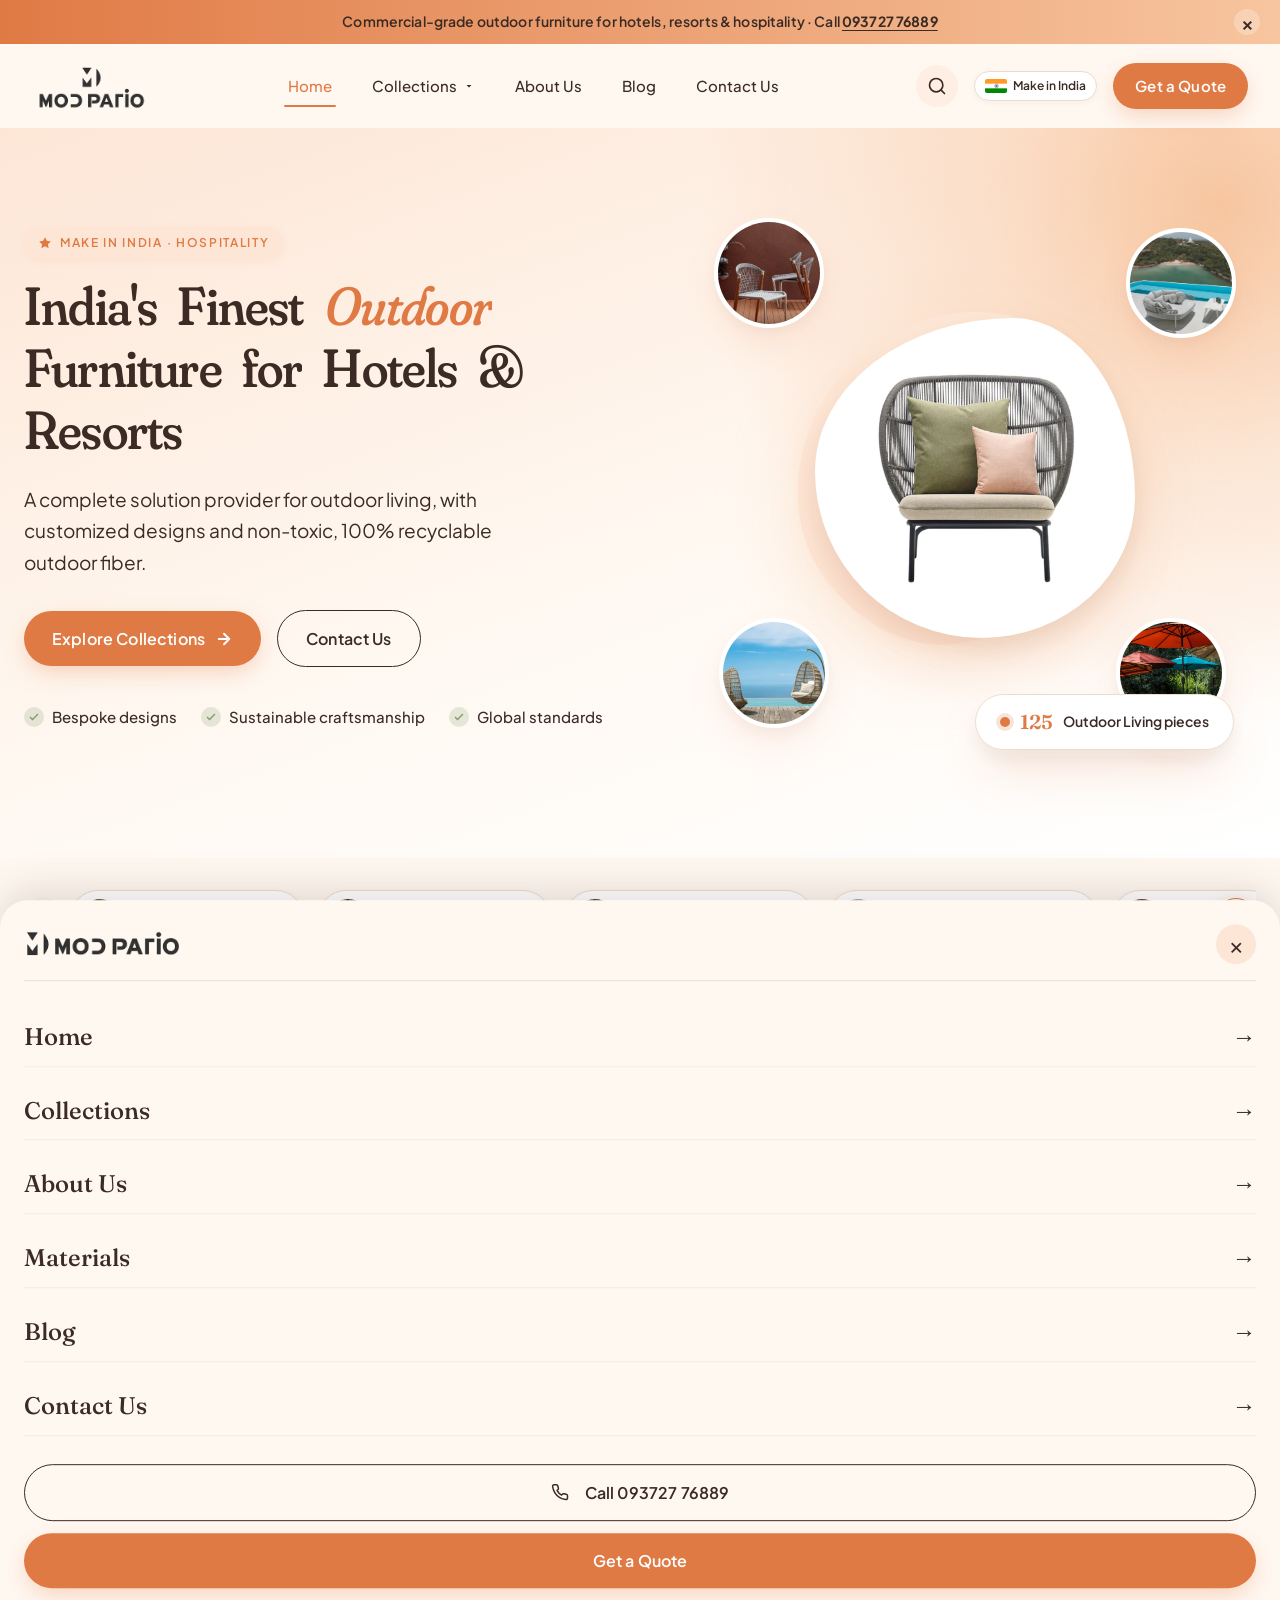
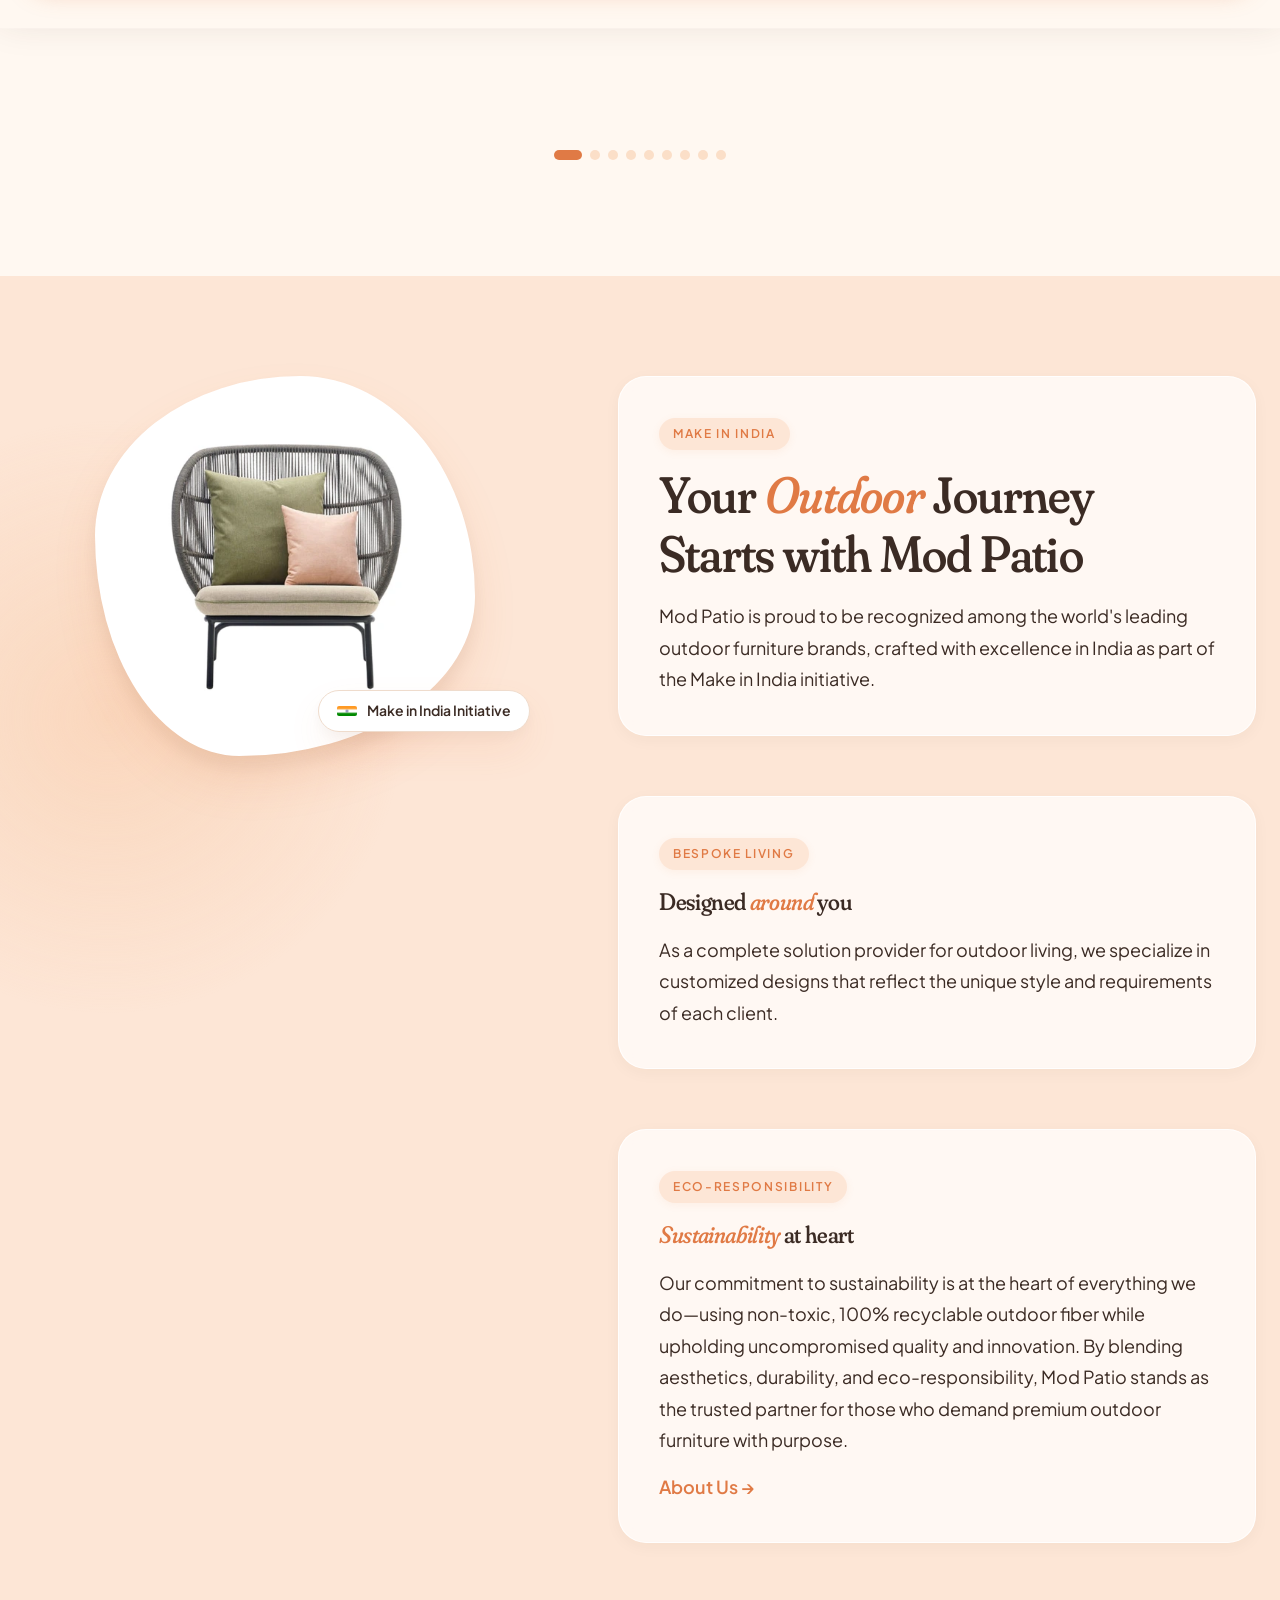
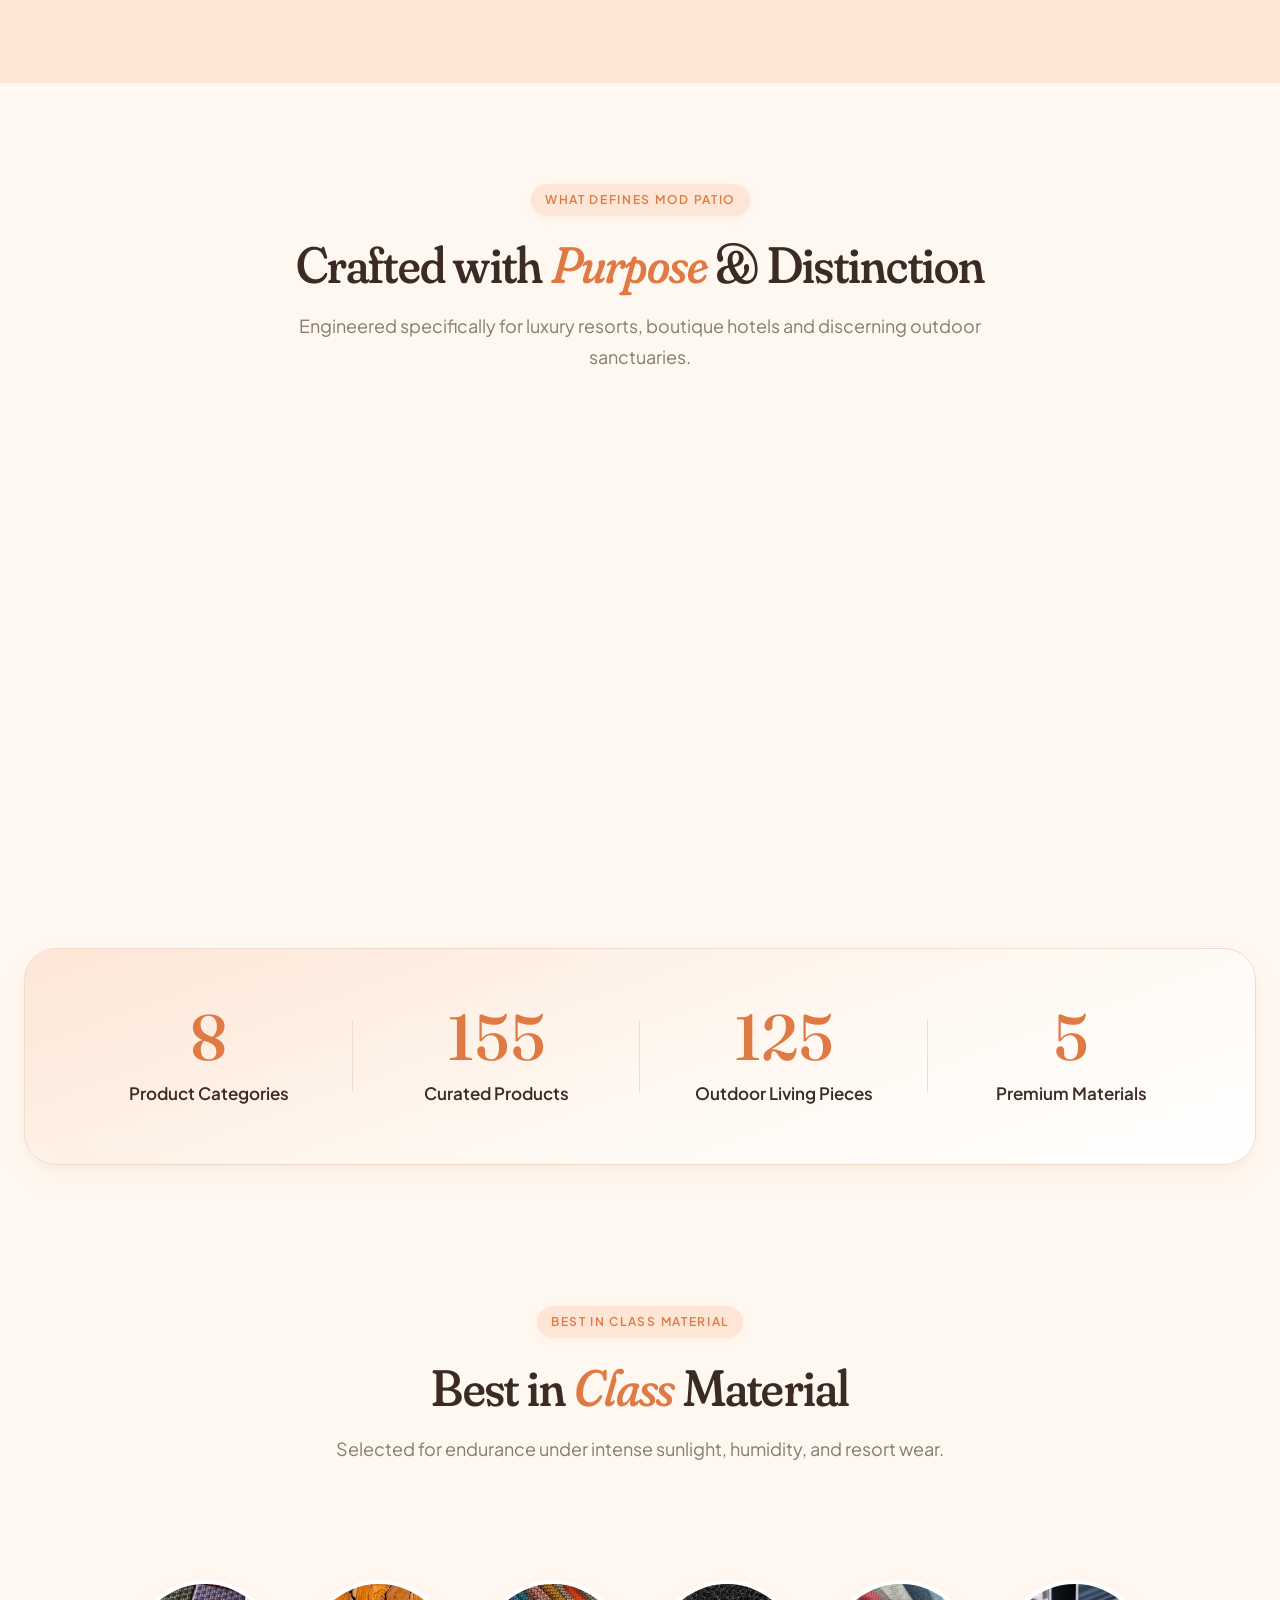
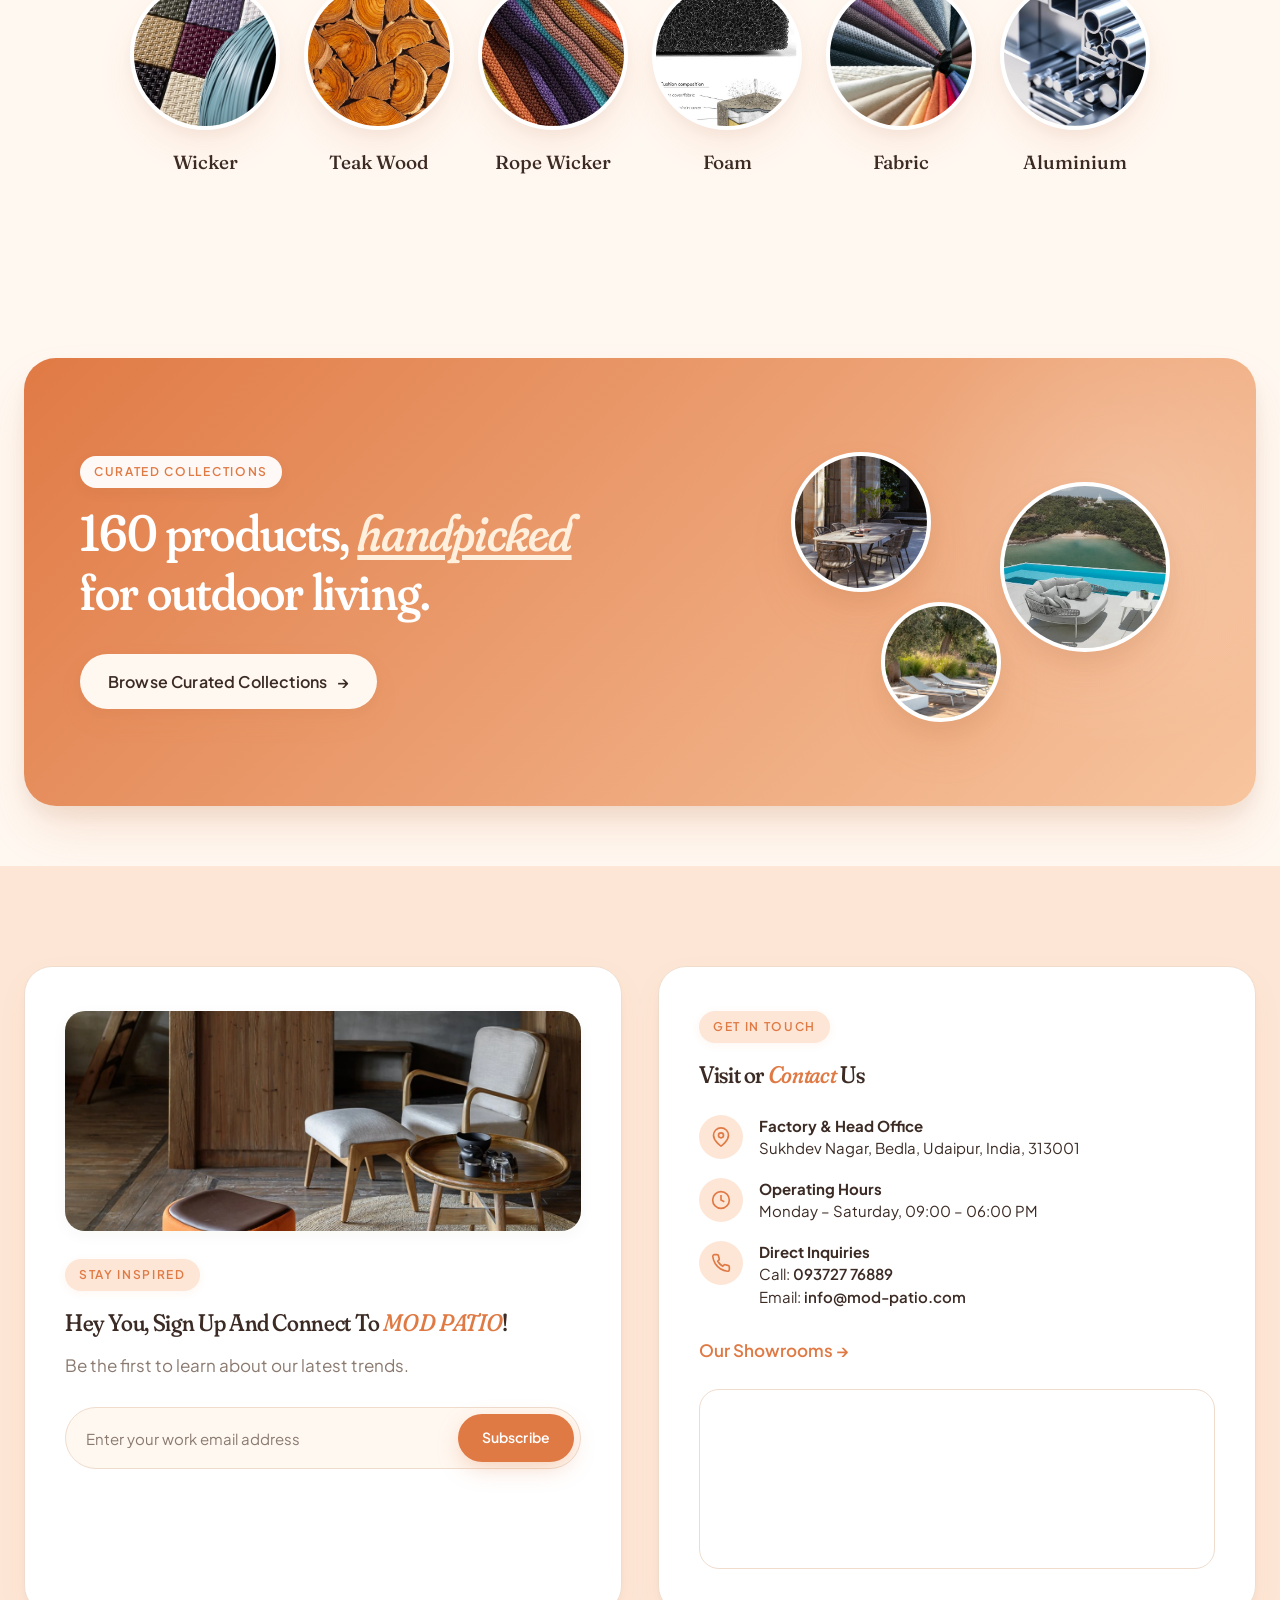
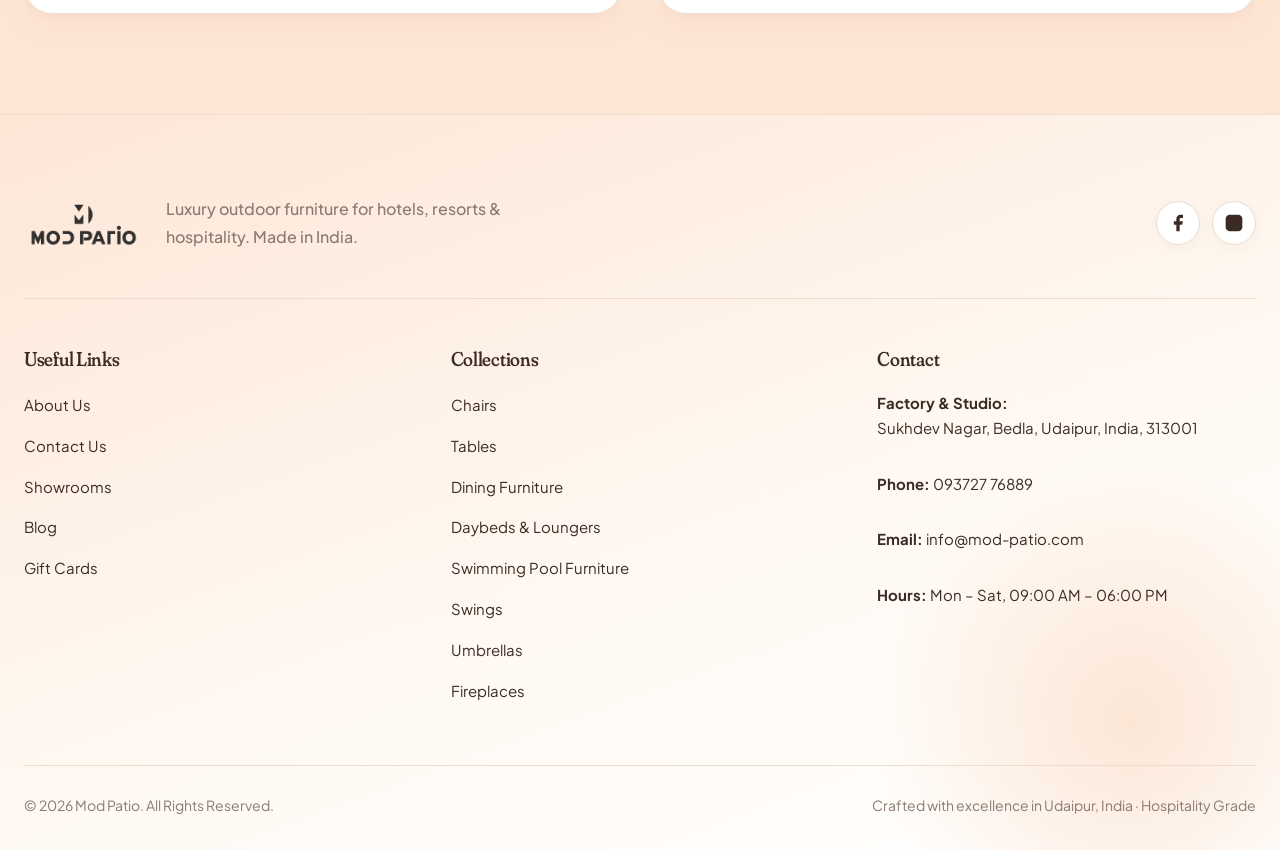
<file: index.html>
<!DOCTYPE html>
<html lang="en-IN">
<head>
  <!-- Character Encoding & Viewport -->
  <meta charset="UTF-8">
  <meta name="viewport" content="width=device-width, initial-scale=1.0">
  <meta http-equiv="X-UA-Compatible" content="IE=edge">
  <meta name="theme-color" content="#FFF8F1">

  <!-- SEO Title & Meta Description -->
  <title>Luxury Outdoor Furniture Manufacturers in India | Mod Patio</title>
  <meta name="description" content="Mod Patio is a leading outdoor furniture manufacturer in India, supplying commercial-grade patio furniture to hotels, resorts &amp; hospitality brands nationwide.">
  <meta name="robots" content="index, follow, max-image-preview:large">
  <link rel="canonical" href="https://mod-patio.com/">

  <!-- Search Engine Verification Tags -->
  <meta name="google-site-verification" content="ZpG-qZtXxeBW_B15OCg8gzEPPvGe937TE06dTowWSSM">
  <meta name="msvalidate.01" content="3447057DC99721807F361CB951127698">

  <!-- Open Graph / Facebook -->
  <meta property="og:locale" content="en_IN">
  <meta property="og:type" content="website">
  <meta property="og:title" content="Luxury Outdoor Furniture Manufacturers in India | Mod Patio">
  <meta property="og:description" content="Mod Patio is a leading outdoor furniture manufacturer in India, supplying commercial-grade patio furniture to hotels, resorts &amp; hospitality brands nationwide.">
  <meta property="og:url" content="https://mod-patio.com/">
  <meta property="og:site_name" content="Mod Patio">
  <meta property="og:image" content="https://mod-patio.com/wp-content/uploads/2023/04/Copilot_20260205_190603-e1770298633639.png">
  <meta property="og:image:width" content="1200">
  <meta property="og:image:height" content="630">
  <meta property="og:image:alt" content="Mod Patio Luxury Outdoor Furniture">

  <!-- Twitter Card -->
  <meta name="twitter:card" content="summary_large_image">
  <meta name="twitter:title" content="Luxury Outdoor Furniture Manufacturers in India | Mod Patio">
  <meta name="twitter:description" content="Mod Patio is a leading outdoor furniture manufacturer in India, supplying commercial-grade patio furniture to hotels, resorts &amp; hospitality brands nationwide.">
  <meta name="twitter:image" content="https://mod-patio.com/wp-content/uploads/2023/04/Copilot_20260205_190603-e1770298633639.png">

  <!-- Favicon & Touch Icons -->
  <link rel="icon" type="image/png" sizes="270x270" href="assets/img/favicon.png">
  <link rel="apple-touch-icon" href="assets/img/favicon.png">

  <!-- Preconnect & Preload Critical Assets -->
  <link rel="preconnect" href="https://fonts.googleapis.com">
  <link rel="preconnect" href="https://fonts.gstatic.com" crossorigin>
  <link rel="preload" as="style" href="https://fonts.googleapis.com/css2?family=Fraunces:ital,opsz,wght,SOFT@0,9..144,400..600,100;1,9..144,400..600,100&family=Plus+Jakarta+Sans:wght@400;500;600;700&display=swap">
  <link rel="preload" as="image" href="assets/img/logo.webp" type="image/webp">
  <link rel="preload" as="image" href="assets/img/story.webp" type="image/webp">

  <!-- Google Fonts: Fraunces & Plus Jakarta Sans -->
  <link rel="stylesheet" href="https://fonts.googleapis.com/css2?family=Fraunces:ital,opsz,wght,SOFT@0,9..144,400..600,100;1,9..144,400..600,100&family=Plus+Jakarta+Sans:wght@400;500;600;700&display=swap">

  <!-- Swiper Carousel CSS -->
  <link rel="stylesheet" href="assets/css/swiper-bundle.min.css">

  <!-- Main Stylesheet -->
  <link rel="stylesheet" href="assets/css/style.css">

  <!-- Google Tag Manager -->
  <script>(function(w,d,s,l,i){w[l]=w[l]||[];w[l].push({'gtm.start':
  new Date().getTime(),event:'gtm.js'});var f=d.getElementsByTagName(s)[0],
  j=d.createElement(s),dl=l!='dataLayer'?'&l='+l:'';j.async=true;j.src=
  'https://www.googletagmanager.com/gtm.js?id='+i+dl;f.parentNode.insertBefore(j,f);
  })(window,document,'script','dataLayer','GTM-T939MBQT');</script>
  <!-- End Google Tag Manager -->

  <!-- JSON-LD Structured Data Schema (@graph) -->
  <script type="application/ld+json">
  {
    "@context": "https://schema.org",
    "@graph": [
      {
        "@type": "Organization",
        "@id": "https://mod-patio.com/#organization",
        "name": "Mod Patio",
        "url": "https://mod-patio.com/",
        "logo": {
          "@type": "ImageObject",
          "url": "https://mod-patio.com/wp-content/uploads/2023/04/Copilot_20260205_190603-e1770298633639.png"
        },
        "sameAs": [
          "https://www.facebook.com/people/Mod-Patio/61569599387495/",
          "https://www.instagram.com/mod_patio/"
        ],
        "contactPoint": {
          "@type": "ContactPoint",
          "telephone": "+91-9372776889",
          "contactType": "sales",
          "areaServed": "IN",
          "availableLanguage": ["English", "Hindi"]
        }
      },
      {
        "@type": "FurnitureStore",
        "@id": "https://mod-patio.com/#localbusiness",
        "name": "Mod Patio Outdoor Furniture",
        "image": "https://mod-patio.com/wp-content/uploads/2025/09/1.png",
        "telephone": "+91-9372776889",
        "email": "info@mod-patio.com",
        "address": {
          "@type": "PostalAddress",
          "streetAddress": "Sukhdev Nagar, Bedla",
          "addressLocality": "Udaipur",
          "addressRegion": "Rajasthan",
          "postalCode": "313001",
          "addressCountry": "IN"
        },
        "geo": {
          "@type": "GeoCoordinates",
          "latitude": 24.6346,
          "longitude": 73.6892
        },
        "openingHoursSpecification": {
          "@type": "OpeningHoursSpecification",
          "dayOfWeek": [
            "Monday",
            "Tuesday",
            "Wednesday",
            "Thursday",
            "Friday",
            "Saturday"
          ],
          "opens": "09:00",
          "closes": "18:00"
        },
        "priceRange": "$$$$"
      },
      {
        "@type": "WebSite",
        "@id": "https://mod-patio.com/#website",
        "url": "https://mod-patio.com/",
        "name": "Mod Patio",
        "description": "Commercial-grade outdoor furniture manufacturer for hotels, resorts & hospitality brands in India.",
        "publisher": {
          "@id": "https://mod-patio.com/#organization"
        },
        "potentialAction": {
          "@type": "SearchAction",
          "target": {
            "@type": "EntryPoint",
            "urlTemplate": "https://mod-patio.com/?s={search_term_string}"
          },
          "query-input": "required name=search_term_string"
        }
      },
      {
        "@type": "ItemList",
        "name": "Mod Patio Outdoor Furniture Categories",
        "numberOfItems": 9,
        "itemListElement": [
          {
            "@type": "ListItem",
            "position": 1,
            "name": "Outdoor Living Furniture",
            "url": "https://mod-patio.com/product-category/outdoor-living-furniture/"
          },
          {
            "@type": "ListItem",
            "position": 2,
            "name": "Outdoor Dining Furniture",
            "url": "https://mod-patio.com/product-category/dining-furniture/"
          },
          {
            "@type": "ListItem",
            "position": 3,
            "name": "Poolside Furniture",
            "url": "https://mod-patio.com/product-category/swimming-pool-furniture/"
          },
          {
            "@type": "ListItem",
            "position": 4,
            "name": "Outdoor Loungers & Daybeds",
            "url": "https://mod-patio.com/product-category/loungers-and-daybeds/"
          },
          {
            "@type": "ListItem",
            "position": 5,
            "name": "Outdoor Chairs",
            "url": "https://mod-patio.com/product-category/chairs/"
          },
          {
            "@type": "ListItem",
            "position": 6,
            "name": "Outdoor Tables",
            "url": "https://mod-patio.com/product-category/stylish-tables/"
          },
          {
            "@type": "ListItem",
            "position": 7,
            "name": "Outdoor Swings",
            "url": "https://mod-patio.com/product-category/swings/"
          },
          {
            "@type": "ListItem",
            "position": 8,
            "name": "Outdoor Fireplaces",
            "url": "https://mod-patio.com/product-category/fireplaces/"
          },
          {
            "@type": "ListItem",
            "position": 9,
            "name": "Outdoor Umbrellas",
            "url": "https://mod-patio.com/product-category/umbrella/"
          }
        ]
      },
      {
        "@type": "BreadcrumbList",
        "itemListElement": [
          {
            "@type": "ListItem",
            "position": 1,
            "name": "Home",
            "item": "https://mod-patio.com/"
          }
        ]
      }
    ]
  }
  </script>
</head>
<body>
  <!-- Google Tag Manager (noscript) -->
  <noscript><iframe src="https://www.googletagmanager.com/ns.html?id=GTM-T939MBQT"
  height="0" width="0" style="display:none;visibility:hidden"></iframe></noscript>
  <!-- End Google Tag Manager (noscript) -->

  <!-- ═══════════════════════════════════════════════════════════════════
       1. ANNOUNCEMENT BAR
       ═══════════════════════════════════════════════════════════════════ -->
  <aside id="announcement-bar" role="complementary" aria-label="Announcement">
    <div class="announcement-inner">
      <div class="announcement-text">
        Commercial-grade outdoor furniture for hotels, resorts &amp; hospitality · Call <a href="tel:09372776889" class="announcement-phone">093727 76889</a>
      </div>
      <button type="button" id="announcement-close" class="announcement-close" aria-label="Close announcement bar">
        &times;
      </button>
    </div>
  </aside>

  <!-- ═══════════════════════════════════════════════════════════════════
       2. HEADER & NAVIGATION
       ═══════════════════════════════════════════════════════════════════ -->
  <header id="site-header" role="banner">
    <div class="header-container">
      <!-- Brand Logo -->
      <a href="https://mod-patio.com/" class="site-logo-link" aria-label="Mod Patio Home">
        <img src="assets/img/logo.webp" alt="Mod Patio – Luxury Outdoor Furniture" width="580" height="236" class="site-logo">
      </a>

      <!-- Center Desktop Navigation -->
      <nav class="main-nav" role="navigation" aria-label="Main Navigation">
        <a href="#hero" class="nav-link active">Home</a>

        <!-- Collections with Mega-Menu -->
        <div class="nav-item-dropdown" tabindex="0" aria-haspopup="true" aria-expanded="false">
          <a href="#collections" class="nav-link">
            Collections
            <svg class="dropdown-arrow" viewBox="0 0 24 24"><path d="M7 10l5 5 5-5z"/></svg>
          </a>

          <!-- Mega-Menu Card -->
          <div class="mega-menu" role="menu">
            <div class="mega-menu-grid">
              <!-- Category 1: Outdoor Living -->
              <a href="https://mod-patio.com/product-category/outdoor-living-furniture/" class="mega-menu-item" role="menuitem">
                <div class="mega-thumb-wrap">
                  <img src="assets/img/outdoor-living.webp" alt="Outdoor Living Furniture" width="80" height="80" loading="lazy">
                </div>
                <div class="mega-text">
                  <span class="mega-title">Outdoor Living</span>
                  <span class="mega-count">129 Products</span>
                </div>
              </a>

              <!-- Category 2: Outdoor Dining -->
              <a href="https://mod-patio.com/product-category/dining-furniture/" class="mega-menu-item" role="menuitem">
                <div class="mega-thumb-wrap">
                  <img src="assets/img/dining.webp" alt="Outdoor Dining Furniture" width="80" height="80" loading="lazy">
                </div>
                <div class="mega-text">
                  <span class="mega-title">Outdoor Dining</span>
                  <span class="mega-count">16 Products</span>
                </div>
              </a>

              <!-- Category 3: Poolside -->
              <a href="https://mod-patio.com/product-category/swimming-pool-furniture/" class="mega-menu-item" role="menuitem">
                <div class="mega-thumb-wrap">
                  <img src="assets/img/poolside.webp" alt="Poolside Furniture" width="80" height="80" loading="lazy">
                </div>
                <div class="mega-text">
                  <span class="mega-title">Poolside Furniture</span>
                  <span class="mega-count">11 Products</span>
                </div>
              </a>

              <!-- Category 4: Loungers & Daybeds -->
              <a href="https://mod-patio.com/product-category/loungers-and-daybeds/" class="mega-menu-item" role="menuitem">
                <div class="mega-thumb-wrap">
                  <img src="assets/img/loungers.webp" alt="Outdoor Loungers and Daybeds" width="80" height="80" loading="lazy">
                </div>
                <div class="mega-text">
                  <span class="mega-title">Loungers &amp; Daybeds</span>
                  <span class="mega-count">19 Products</span>
                </div>
              </a>

              <!-- Category 5: Chairs -->
              <a href="https://mod-patio.com/product-category/chairs/" class="mega-menu-item" role="menuitem">
                <div class="mega-thumb-wrap">
                  <img src="assets/img/chairs.webp" alt="Outdoor Chairs" width="80" height="80" loading="lazy">
                </div>
                <div class="mega-text">
                  <span class="mega-title">Outdoor Chairs</span>
                  <span class="mega-count">13 Products</span>
                </div>
              </a>

              <!-- Category 6: Tables -->
              <a href="https://mod-patio.com/product-category/stylish-tables/" class="mega-menu-item" role="menuitem">
                <div class="mega-thumb-wrap">
                  <img src="assets/img/tables.webp" alt="Outdoor Tables" width="80" height="80" loading="lazy">
                </div>
                <div class="mega-text">
                  <span class="mega-title">Outdoor Tables</span>
                  <span class="mega-count">6 Products</span>
                </div>
              </a>

              <!-- Category 7: Swings -->
              <a href="https://mod-patio.com/product-category/swings/" class="mega-menu-item" role="menuitem">
                <div class="mega-thumb-wrap">
                  <img src="assets/img/swings.webp" alt="Outdoor Swings" width="80" height="80" loading="lazy">
                </div>
                <div class="mega-text">
                  <span class="mega-title">Outdoor Swings</span>
                  <span class="mega-count">Curated Pieces</span>
                </div>
              </a>

              <!-- Category 8: Fireplaces -->
              <a href="https://mod-patio.com/product-category/fireplaces/" class="mega-menu-item" role="menuitem">
                <div class="mega-thumb-wrap">
                  <img src="assets/img/fireplaces.webp" alt="Outdoor Fireplaces" width="80" height="80" loading="lazy">
                </div>
                <div class="mega-text">
                  <span class="mega-title">Outdoor Fireplaces</span>
                  <span class="mega-count">7 Products</span>
                </div>
              </a>

              <!-- Category 9: Umbrellas -->
              <a href="https://mod-patio.com/product-category/umbrella/" class="mega-menu-item" role="menuitem">
                <div class="mega-thumb-wrap">
                  <img src="assets/img/umbrella.webp" alt="Outdoor Umbrellas" width="80" height="80" loading="lazy">
                </div>
                <div class="mega-text">
                  <span class="mega-title">Outdoor Umbrellas</span>
                  <span class="mega-count">4 Products</span>
                </div>
              </a>

              <!-- Featured Tile: Curated Collections -->
              <div class="mega-featured-card">
                <div class="mega-featured-info">
                  <span class="label-pill white-pill" style="margin-bottom: 0;">Featured</span>
                  <span class="mega-featured-title">Curated Collections · 160 products</span>
                </div>
                <a href="#curated-cta" class="btn btn-cream" style="padding: 8px 18px; font-size: 0.875rem;">
                  Explore All →
                </a>
              </div>
            </div>
          </div>
        </div>

        <a href="https://mod-patio.com/about-us/" class="nav-link">About Us</a>
        <a href="https://mod-patio.com/blog/" class="nav-link">Blog</a>
        <a href="#contact" class="nav-link">Contact Us</a>
      </nav>

      <!-- Right Header Actions -->
      <div class="header-actions">
        <!-- Search Button -->
        <button type="button" id="search-toggle-btn" class="search-toggle-btn" aria-label="Search furniture catalog">
          <svg width="20" height="20" viewBox="0 0 24 24" fill="none" stroke="currentColor" stroke-width="2" stroke-linecap="round" stroke-linejoin="round">
            <circle cx="11" cy="11" r="8"></circle>
            <line x1="21" y1="21" x2="16.65" y2="16.65"></line>
          </svg>
        </button>

        <!-- India Flag Badge -->
        <div class="india-flag-badge" title="Crafted with excellence in India">
          <img src="assets/img/india-flag.webp" alt="Indian Flag" width="22" height="14" class="india-flag-img">
          <span>Make in India</span>
        </div>

        <!-- Get a Quote Button -->
        <a href="#contact" class="btn btn-primary header-quote-btn">Get a Quote</a>

        <!-- Mobile Menu Toggle Button -->
        <button type="button" id="mobile-nav-toggle" class="mobile-nav-toggle" aria-label="Open mobile navigation">
          <svg width="24" height="24" viewBox="0 0 24 24" fill="none" stroke="currentColor" stroke-width="2" stroke-linecap="round" stroke-linejoin="round">
            <line x1="3" y1="12" x2="21" y2="12"></line>
            <line x1="3" y1="6" x2="21" y2="6"></line>
            <line x1="3" y1="18" x2="21" y2="18"></line>
          </svg>
        </button>
      </div>
    </div>
  </header>

  <!-- Mobile Navigation Bottom Sheet -->
  <div id="mobile-nav-backdrop" class="mobile-nav-backdrop" aria-hidden="true"></div>
  <div id="mobile-nav-sheet" class="mobile-nav-sheet" role="dialog" aria-modal="true" aria-label="Mobile Navigation">
    <div class="mobile-nav-header">
      <img src="assets/img/logo-mobile.webp" alt="Mod Patio" width="160" height="36" style="height: 36px; width: auto;">
      <button type="button" id="mobile-nav-close" class="mobile-nav-close" aria-label="Close menu">&times;</button>
    </div>
    <div class="mobile-nav-links">
      <a href="#hero" class="mobile-nav-link">Home <span>→</span></a>
      <a href="#collections" class="mobile-nav-link">Collections <span>→</span></a>
      <a href="https://mod-patio.com/about-us/" class="mobile-nav-link">About Us <span>→</span></a>
      <a href="#materials" class="mobile-nav-link">Materials <span>→</span></a>
      <a href="https://mod-patio.com/blog/" class="mobile-nav-link">Blog <span>→</span></a>
      <a href="#contact" class="mobile-nav-link">Contact Us <span>→</span></a>
    </div>
    <div class="mobile-nav-actions">
      <a href="tel:09372776889" class="btn btn-outline" style="width: 100%;">
        <svg width="18" height="18" viewBox="0 0 24 24" fill="none" stroke="currentColor" stroke-width="2" stroke-linecap="round" stroke-linejoin="round" style="margin-right: 6px;"><path d="M22 16.92v3a2 2 0 0 1-2.18 2 19.79 19.79 0 0 1-8.63-3.07 19.5 19.5 0 0 1-6-6 19.79 19.79 0 0 1-3.07-8.67A2 2 0 0 1 4.11 2h3a2 2 0 0 1 2 1.72 12.84 12.84 0 0 0 .7 2.81 2 2 0 0 1-.45 2.11L8.09 9.91a16 16 0 0 0 6 6l1.27-1.27a2 2 0 0 1 2.11-.45 12.84 12.84 0 0 0 2.81.7A2 2 0 0 1 22 16.92z"></path></svg>
        Call 093727 76889
      </a>
      <a href="#contact" class="btn btn-primary" style="width: 100%;">Get a Quote</a>
    </div>
  </div>

  <!-- Search Modal -->
  <div id="search-modal" class="search-modal" role="dialog" aria-modal="true" aria-label="Search collections">
    <div class="search-modal-card">
      <div class="search-input-wrap">
        <svg width="22" height="22" viewBox="0 0 24 24" fill="none" stroke="currentColor" stroke-width="2"><circle cx="11" cy="11" r="8"></circle><line x1="21" y1="21" x2="16.65" y2="16.65"></line></svg>
        <input type="search" id="search-input-field" class="search-input-field" placeholder="Search patio, loungers, dining, umbrellas...">
        <button type="button" id="search-close-btn" class="search-close-btn" aria-label="Close search">&times;</button>
      </div>
      <div class="search-quick-results">
        <div class="search-quick-title">Quick Categories</div>
        <div class="search-tags">
          <a href="https://mod-patio.com/product-category/outdoor-living-furniture/" class="search-tag-link">Outdoor Living (129)</a>
          <a href="https://mod-patio.com/product-category/dining-furniture/" class="search-tag-link">Dining Furniture (16)</a>
          <a href="https://mod-patio.com/product-category/swimming-pool-furniture/" class="search-tag-link">Poolside (11)</a>
          <a href="https://mod-patio.com/product-category/loungers-and-daybeds/" class="search-tag-link">Loungers &amp; Daybeds (19)</a>
          <a href="https://mod-patio.com/product-category/chairs/" class="search-tag-link">Chairs (13)</a>
          <a href="https://mod-patio.com/product-category/stylish-tables/" class="search-tag-link">Tables (6)</a>
          <a href="https://mod-patio.com/product-category/swings/" class="search-tag-link">Swings</a>
          <a href="https://mod-patio.com/product-category/fireplaces/" class="search-tag-link">Fireplaces (7)</a>
          <a href="https://mod-patio.com/product-category/umbrella/" class="search-tag-link">Umbrellas (4)</a>
        </div>
      </div>
    </div>
  </div>

  <main id="main-content">
    <!-- ═══════════════════════════════════════════════════════════════════
         3. HERO: "FLOATING TERRACE"
         ═══════════════════════════════════════════════════════════════════ -->
    <section id="hero" class="section" aria-label="Hero Introduction">
      <div class="container">
        <div class="hero-grid">
          <!-- Hero Left Column -->
          <div class="hero-content">
            <div class="label-pill reveal-init fade-in-down" data-delay="100">
              <svg viewBox="0 0 24 24"><path d="M12 2L15.09 8.26L22 9.27L17 14.14L18.18 21.02L12 17.77L5.82 21.02L7 14.14L2 9.27L8.91 8.26L12 2Z"/></svg>
              <span>Make in India · Hospitality</span>
            </div>

            <!-- Single H1 with word reveal and italic emphasis in sunset -->
            <h1 class="hero-title hero-title-reveal reveal-init fade-in" data-delay="200">
              India's Finest <em>Outdoor</em> Furniture for Hotels &amp; Resorts
            </h1>

            <p class="hero-paragraph lead reveal-init fade-in-up" data-delay="350">
              A complete solution provider for outdoor living, with customized designs and non-toxic, 100% recyclable outdoor fiber.
            </p>

            <div class="hero-cta-group reveal-init bounce-in" data-delay="450">
              <a href="#collections" class="btn btn-primary">
                Explore Collections
                <svg width="18" height="18" viewBox="0 0 24 24" fill="none" stroke="currentColor" stroke-width="2.5" stroke-linecap="round" stroke-linejoin="round"><line x1="5" y1="12" x2="19" y2="12"></line><polyline points="12 5 19 12 12 19"></polyline></svg>
              </a>
              <a href="#contact" class="btn btn-outline">Contact Us</a>
            </div>

            <!-- Three Small Check Items -->
            <div class="hero-features-list reveal-init fade-in-up" data-delay="550">
              <div class="hero-feature-item">
                <span class="hero-feature-icon">
                  <svg viewBox="0 0 24 24" fill="none"><polyline points="20 6 9 17 4 12"></polyline></svg>
                </span>
                <span>Bespoke designs</span>
              </div>
              <div class="hero-feature-item">
                <span class="hero-feature-icon">
                  <svg viewBox="0 0 24 24" fill="none"><polyline points="20 6 9 17 4 12"></polyline></svg>
                </span>
                <span>Sustainable craftsmanship</span>
              </div>
              <div class="hero-feature-item">
                <span class="hero-feature-icon">
                  <svg viewBox="0 0 24 24" fill="none"><polyline points="20 6 9 17 4 12"></polyline></svg>
                </span>
                <span>Global standards</span>
              </div>
            </div>
          </div>

          <!-- Hero Right: Visual Composition -->
          <div class="hero-visual reveal-init zoom-in" data-delay="250">
            <!-- Animated SVG Morphing Blob in soft apricot -->
            <div class="hero-blob-bg" aria-hidden="true">
              <svg viewBox="0 0 500 500" width="100%" height="100%">
                <path id="hero-morph-path" d="M390.5,317.5Q347,385,268.5,413.5Q190,442,126,389Q62,336,65.5,257Q69,178,131,123.5Q193,69,271,78.5Q349,88,391.5,169Q434,250,390.5,317.5Z"></path>
              </svg>
            </div>

            <!-- Center Pebble Frame with Story Image 1.png -->
            <div class="hero-center-pebble">
              <img src="assets/img/story.webp" alt="Mod Patio Luxury Outdoor Resort Terrace" width="500" height="500" loading="eager">
            </div>

            <!-- 4 Floating Category Cut-Outs with Mouse-Track Shift -->
            <!-- 1. Chair (Top Left) -->
            <div class="floating-cutout cutout-pos-1 reveal-init zoom-in" data-delay="400" title="Outdoor Chairs">
              <a href="https://mod-patio.com/product-category/chairs/" class="cutout-circle" aria-label="View Outdoor Chairs">
                <img src="assets/img/chairs.webp" alt="Outdoor Chair" width="100" height="100">
              </a>
            </div>

            <!-- 2. Lounger (Top Right) -->
            <div class="floating-cutout cutout-pos-2 reveal-init zoom-in" data-delay="520" title="Outdoor Loungers & Daybeds">
              <a href="https://mod-patio.com/product-category/loungers-and-daybeds/" class="cutout-circle" aria-label="View Outdoor Loungers">
                <img src="assets/img/loungers.webp" alt="Outdoor Lounger" width="100" height="100">
              </a>
            </div>

            <!-- 3. Umbrella (Bottom Right) -->
            <div class="floating-cutout cutout-pos-3 reveal-init zoom-in" data-delay="640" title="Outdoor Umbrellas">
              <a href="https://mod-patio.com/product-category/umbrella/" class="cutout-circle" aria-label="View Outdoor Umbrellas">
                <img src="assets/img/umbrella.webp" alt="Outdoor Umbrella" width="100" height="100">
              </a>
            </div>

            <!-- 4. Swing (Bottom Left) -->
            <div class="floating-cutout cutout-pos-4 reveal-init zoom-in" data-delay="760" title="Outdoor Swings">
              <a href="https://mod-patio.com/product-category/swings/" class="cutout-circle" aria-label="View Outdoor Swings">
                <img src="assets/img/swings.webp" alt="Outdoor Swing" width="100" height="100">
              </a>
            </div>

            <!-- Floating Badge Card: 129 Outdoor Living pieces -->
            <div class="hero-floating-badge reveal-init fade-in-up" data-delay="600">
              <span class="badge-dot" aria-hidden="true"></span>
              <span class="badge-count" data-counter-target="129">129</span>
              <span class="badge-text">Outdoor Living pieces</span>
            </div>
          </div>
        </div>
      </div>
    </section>

    <!-- ═══════════════════════════════════════════════════════════════════
         4. CATEGORY CHIPS ROW
         ═══════════════════════════════════════════════════════════════════ -->
    <section class="category-chips-section" aria-label="Category Quick Links">
      <div class="container">
        <div class="chips-row-wrapper">
          <!-- Left Scroll Arrow -->
          <button type="button" id="chips-scroll-prev" class="chips-nav-btn chips-nav-prev" aria-label="Scroll categories left">
            <svg viewBox="0 0 24 24"><polyline points="15 18 9 12 15 6"></polyline></svg>
          </button>

          <div class="chips-scroll-container">
            <!-- Chip 1: Outdoor Living -->
            <a href="https://mod-patio.com/product-category/outdoor-living-furniture/" class="category-chip">
              <span class="chip-icon-box">
                <img src="assets/img/outdoor-living.webp" alt="Outdoor Living" width="32" height="32" loading="lazy">
              </span>
              <span>Outdoor Living</span>
              <span class="chip-count">129</span>
            </a>

            <!-- Chip 2: Dining -->
            <a href="https://mod-patio.com/product-category/dining-furniture/" class="category-chip">
              <span class="chip-icon-box">
                <img src="assets/img/dining.webp" alt="Outdoor Dining" width="32" height="32" loading="lazy">
              </span>
              <span>Dining Furniture</span>
              <span class="chip-count">16</span>
            </a>

            <!-- Chip 3: Poolside -->
            <a href="https://mod-patio.com/product-category/swimming-pool-furniture/" class="category-chip">
              <span class="chip-icon-box">
                <img src="assets/img/poolside.webp" alt="Poolside Furniture" width="32" height="32" loading="lazy">
              </span>
              <span>Poolside Furniture</span>
              <span class="chip-count">11</span>
            </a>

            <!-- Chip 4: Loungers & Daybeds -->
            <a href="https://mod-patio.com/product-category/loungers-and-daybeds/" class="category-chip">
              <span class="chip-icon-box">
                <img src="assets/img/loungers.webp" alt="Outdoor Loungers" width="32" height="32" loading="lazy">
              </span>
              <span>Loungers &amp; Daybeds</span>
              <span class="chip-count">19</span>
            </a>

            <!-- Chip 5: Chairs -->
            <a href="https://mod-patio.com/product-category/chairs/" class="category-chip">
              <span class="chip-icon-box">
                <img src="assets/img/chairs.webp" alt="Outdoor Chairs" width="32" height="32" loading="lazy">
              </span>
              <span>Chairs</span>
              <span class="chip-count">13</span>
            </a>

            <!-- Chip 6: Tables -->
            <a href="https://mod-patio.com/product-category/stylish-tables/" class="category-chip">
              <span class="chip-icon-box">
                <img src="assets/img/tables.webp" alt="Outdoor Tables" width="32" height="32" loading="lazy">
              </span>
              <span>Tables</span>
              <span class="chip-count">6</span>
            </a>

            <!-- Chip 7: Swings -->
            <a href="https://mod-patio.com/product-category/swings/" class="category-chip">
              <span class="chip-icon-box">
                <img src="assets/img/swings.webp" alt="Outdoor Swings" width="32" height="32" loading="lazy">
              </span>
              <span>Swings</span>
            </a>

            <!-- Chip 8: Fireplaces -->
            <a href="https://mod-patio.com/product-category/fireplaces/" class="category-chip">
              <span class="chip-icon-box">
                <img src="assets/img/fireplaces.webp" alt="Outdoor Fireplaces" width="32" height="32" loading="lazy">
              </span>
              <span>Fireplaces</span>
              <span class="chip-count">7</span>
            </a>

            <!-- Chip 9: Umbrellas -->
            <a href="https://mod-patio.com/product-category/umbrella/" class="category-chip">
              <span class="chip-icon-box">
                <img src="assets/img/umbrella.webp" alt="Outdoor Umbrellas" width="32" height="32" loading="lazy">
              </span>
              <span>Umbrellas</span>
              <span class="chip-count">4</span>
            </a>
          </div>

          <!-- Right Scroll Arrow -->
          <button type="button" id="chips-scroll-next" class="chips-nav-btn chips-nav-next" aria-label="Scroll categories right">
            <svg viewBox="0 0 24 24"><polyline points="9 18 15 12 9 6"></polyline></svg>
          </button>
        </div>
      </div>
    </section>

    <!-- ═══════════════════════════════════════════════════════════════════
         5. COLLECTIONS CAROUSEL
         ═══════════════════════════════════════════════════════════════════ -->
    <section id="collections" class="section" aria-label="Product Collections Carousel">
      <div class="container">
        <!-- Carousel Header Row -->
        <div class="carousel-header-wrapper">
          <div>
            <div class="label-pill reveal-init fade-in-down">Our categories</div>
            <h2 class="section-title reveal-init fade-in-up" data-delay="100">
              Lots of <em>new</em> products and product collections
            </h2>
          </div>
          <!-- Round prev/next arrows -->
          <div class="carousel-nav-arrows reveal-init fade-in" data-delay="200">
            <button type="button" id="carousel-btn-prev" class="carousel-arrow" aria-label="Previous slide">
              <svg viewBox="0 0 24 24"><polyline points="15 18 9 12 15 6"></polyline></svg>
            </button>
            <button type="button" id="carousel-btn-next" class="carousel-arrow" aria-label="Next slide">
              <svg viewBox="0 0 24 24"><polyline points="9 18 15 12 9 6"></polyline></svg>
            </button>
          </div>
        </div>

        <!-- Swiper Container with 9 Tall Rounded Cards -->
        <div class="swiper swiper-collections reveal-init slide-in-right" data-delay="200" aria-roledescription="carousel">
          <div class="swiper-wrapper">
            <!-- Card 1: Outdoor Living Furniture (129) -->
            <div class="swiper-slide" role="group" aria-roledescription="slide" aria-label="1 of 9">
              <a href="https://mod-patio.com/product-category/outdoor-living-furniture/" class="collection-card bg-peach">
                <div class="card-blob-shape">
                  <img src="assets/img/outdoor-living.webp" alt="Outdoor Living Furniture" width="220" height="220" class="card-product-img" loading="lazy">
                </div>
                <div class="card-bottom-info">
                  <div>
                    <h3 class="card-category-name">Outdoor Living</h3>
                    <span class="card-count-pill">129 Products</span>
                  </div>
                  <div class="card-arrow-btn" aria-hidden="true">
                    <svg viewBox="0 0 24 24"><line x1="5" y1="12" x2="19" y2="12"></line><polyline points="12 5 19 12 12 19"></polyline></svg>
                  </div>
                </div>
              </a>
            </div>

            <!-- Card 2: Dining Furniture (16) -->
            <div class="swiper-slide" role="group" aria-roledescription="slide" aria-label="2 of 9">
              <a href="https://mod-patio.com/product-category/dining-furniture/" class="collection-card bg-sky">
                <div class="card-blob-shape">
                  <img src="assets/img/dining.webp" alt="Outdoor Dining Furniture" width="220" height="220" class="card-product-img" loading="lazy">
                </div>
                <div class="card-bottom-info">
                  <div>
                    <h3 class="card-category-name">Outdoor Dining</h3>
                    <span class="card-count-pill">16 Products</span>
                  </div>
                  <div class="card-arrow-btn" aria-hidden="true">
                    <svg viewBox="0 0 24 24"><line x1="5" y1="12" x2="19" y2="12"></line><polyline points="12 5 19 12 12 19"></polyline></svg>
                  </div>
                </div>
              </a>
            </div>

            <!-- Card 3: Poolside Furniture (11) -->
            <div class="swiper-slide" role="group" aria-roledescription="slide" aria-label="3 of 9">
              <a href="https://mod-patio.com/product-category/swimming-pool-furniture/" class="collection-card bg-apricot">
                <div class="card-blob-shape">
                  <img src="assets/img/poolside.webp" alt="Poolside Furniture" width="220" height="220" class="card-product-img" loading="lazy">
                </div>
                <div class="card-bottom-info">
                  <div>
                    <h3 class="card-category-name">Poolside Furniture</h3>
                    <span class="card-count-pill">11 Products</span>
                  </div>
                  <div class="card-arrow-btn" aria-hidden="true">
                    <svg viewBox="0 0 24 24"><line x1="5" y1="12" x2="19" y2="12"></line><polyline points="12 5 19 12 12 19"></polyline></svg>
                  </div>
                </div>
              </a>
            </div>

            <!-- Card 4: Loungers & Daybeds (19) -->
            <div class="swiper-slide" role="group" aria-roledescription="slide" aria-label="4 of 9">
              <a href="https://mod-patio.com/product-category/loungers-and-daybeds/" class="collection-card bg-peach">
                <div class="card-blob-shape">
                  <img src="assets/img/loungers.webp" alt="Outdoor Loungers and Daybeds" width="220" height="220" class="card-product-img" loading="lazy">
                </div>
                <div class="card-bottom-info">
                  <div>
                    <h3 class="card-category-name">Loungers &amp; Daybeds</h3>
                    <span class="card-count-pill">19 Products</span>
                  </div>
                  <div class="card-arrow-btn" aria-hidden="true">
                    <svg viewBox="0 0 24 24"><line x1="5" y1="12" x2="19" y2="12"></line><polyline points="12 5 19 12 12 19"></polyline></svg>
                  </div>
                </div>
              </a>
            </div>

            <!-- Card 5: Outdoor Chairs (13) -->
            <div class="swiper-slide" role="group" aria-roledescription="slide" aria-label="5 of 9">
              <a href="https://mod-patio.com/product-category/chairs/" class="collection-card bg-sky">
                <div class="card-blob-shape">
                  <img src="assets/img/chairs.webp" alt="Outdoor Chairs" width="220" height="220" class="card-product-img" loading="lazy">
                </div>
                <div class="card-bottom-info">
                  <div>
                    <h3 class="card-category-name">Outdoor Chairs</h3>
                    <span class="card-count-pill">13 Products</span>
                  </div>
                  <div class="card-arrow-btn" aria-hidden="true">
                    <svg viewBox="0 0 24 24"><line x1="5" y1="12" x2="19" y2="12"></line><polyline points="12 5 19 12 12 19"></polyline></svg>
                  </div>
                </div>
              </a>
            </div>

            <!-- Card 6: Outdoor Tables (6) -->
            <div class="swiper-slide" role="group" aria-roledescription="slide" aria-label="6 of 9">
              <a href="https://mod-patio.com/product-category/stylish-tables/" class="collection-card bg-apricot">
                <div class="card-blob-shape">
                  <img src="assets/img/tables.webp" alt="Outdoor Tables" width="220" height="220" class="card-product-img" loading="lazy">
                </div>
                <div class="card-bottom-info">
                  <div>
                    <h3 class="card-category-name">Outdoor Tables</h3>
                    <span class="card-count-pill">6 Products</span>
                  </div>
                  <div class="card-arrow-btn" aria-hidden="true">
                    <svg viewBox="0 0 24 24"><line x1="5" y1="12" x2="19" y2="12"></line><polyline points="12 5 19 12 12 19"></polyline></svg>
                  </div>
                </div>
              </a>
            </div>

            <!-- Card 7: Outdoor Swings -->
            <div class="swiper-slide" role="group" aria-roledescription="slide" aria-label="7 of 9">
              <a href="https://mod-patio.com/product-category/swings/" class="collection-card bg-peach">
                <div class="card-blob-shape">
                  <img src="assets/img/swings.webp" alt="Outdoor Swings" width="220" height="220" class="card-product-img" loading="lazy">
                </div>
                <div class="card-bottom-info">
                  <div>
                    <h3 class="card-category-name">Outdoor Swings</h3>
                    <span class="card-count-pill">Curated</span>
                  </div>
                  <div class="card-arrow-btn" aria-hidden="true">
                    <svg viewBox="0 0 24 24"><line x1="5" y1="12" x2="19" y2="12"></line><polyline points="12 5 19 12 12 19"></polyline></svg>
                  </div>
                </div>
              </a>
            </div>

            <!-- Card 8: Outdoor Fireplaces (7) -->
            <div class="swiper-slide" role="group" aria-roledescription="slide" aria-label="8 of 9">
              <a href="https://mod-patio.com/product-category/fireplaces/" class="collection-card bg-sky">
                <div class="card-blob-shape">
                  <img src="assets/img/fireplaces.webp" alt="Outdoor Fireplaces" width="220" height="220" class="card-product-img" loading="lazy">
                </div>
                <div class="card-bottom-info">
                  <div>
                    <h3 class="card-category-name">Outdoor Fireplaces</h3>
                    <span class="card-count-pill">7 Products</span>
                  </div>
                  <div class="card-arrow-btn" aria-hidden="true">
                    <svg viewBox="0 0 24 24"><line x1="5" y1="12" x2="19" y2="12"></line><polyline points="12 5 19 12 12 19"></polyline></svg>
                  </div>
                </div>
              </a>
            </div>

            <!-- Card 9: Outdoor Umbrellas (4) -->
            <div class="swiper-slide" role="group" aria-roledescription="slide" aria-label="9 of 9">
              <a href="https://mod-patio.com/product-category/umbrella/" class="collection-card bg-apricot">
                <div class="card-blob-shape">
                  <img src="assets/img/umbrella.webp" alt="Outdoor Umbrellas" width="220" height="220" class="card-product-img" loading="lazy">
                </div>
                <div class="card-bottom-info">
                  <div>
                    <h3 class="card-category-name">Outdoor Umbrellas</h3>
                    <span class="card-count-pill">4 Products</span>
                  </div>
                  <div class="card-arrow-btn" aria-hidden="true">
                    <svg viewBox="0 0 24 24"><line x1="5" y1="12" x2="19" y2="12"></line><polyline points="12 5 19 12 12 19"></polyline></svg>
                  </div>
                </div>
              </a>
            </div>
          </div>

          <!-- Swiper Pagination Dots -->
          <div class="swiper-pagination"></div>
        </div>
      </div>
    </section>

    <!-- ═══════════════════════════════════════════════════════════════════
         6. STORY: STICKY SCROLL
         ═══════════════════════════════════════════════════════════════════ -->
    <section id="story" class="section" aria-label="Brand Story">
      <div class="container">
        <div class="story-grid">
          <!-- Desktop Sticky Left Column -->
          <div class="story-sticky-col">
            <div class="story-pebble-frame reveal-init fade-in" data-delay="100">
              <img src="assets/img/story.webp" alt="Mod Patio Story – Heritage and Craftsmanship" width="500" height="500" loading="lazy">
            </div>
            <!-- Floating Make in India Badge -->
            <div class="story-india-badge reveal-init fade-in-up" data-delay="200">
              <img src="assets/img/india-flag.webp" alt="India Flag" width="20" height="12">
              <span>Make in India Initiative</span>
            </div>
          </div>

          <!-- Right Scrolling Column (3 Blocks verbatim wording) -->
          <div class="story-scroll-col">
            <!-- Block 1 -->
            <div class="story-block reveal-init fade-in-up" data-delay="100">
              <div class="label-pill">Make in India</div>
              <h2>Your <em>Outdoor</em> Journey Starts with Mod Patio</h2>
              <p>
                Mod Patio is proud to be recognized among the world's leading outdoor furniture brands, crafted with excellence in India as part of the Make in India initiative.
              </p>
            </div>

            <!-- Block 2 -->
            <div class="story-block reveal-init fade-in-up" data-delay="150">
              <div class="label-pill">Bespoke Living</div>
              <h3>Designed <em>around</em> you</h3>
              <p>
                As a complete solution provider for outdoor living, we specialize in customized designs that reflect the unique style and requirements of each client.
              </p>
            </div>

            <!-- Block 3 -->
            <div class="story-block reveal-init fade-in-up" data-delay="200">
              <div class="label-pill">Eco-Responsibility</div>
              <h3><em>Sustainability</em> at heart</h3>
              <p>
                Our commitment to sustainability is at the heart of everything we do—using non-toxic, 100% recyclable outdoor fiber while upholding uncompromised quality and innovation. By blending aesthetics, durability, and eco-responsibility, Mod Patio stands as the trusted partner for those who demand premium outdoor furniture with purpose.
              </p>
              <div class="story-link-wrap">
                <a href="https://mod-patio.com/about-us/" class="story-link">
                  About Us →
                </a>
              </div>
            </div>
          </div>
        </div>
      </div>
    </section>

    <!-- ═══════════════════════════════════════════════════════════════════
         7. WHAT DEFINES MOD PATIO: FLIP BOXES
         ═══════════════════════════════════════════════════════════════════ -->
    <section id="what-defines" class="section" aria-label="Brand Pillars">
      <div class="container">
        <div class="section-header">
          <div class="label-pill reveal-init fade-in-down">What defines Mod Patio</div>
          <h2 class="section-title reveal-init fade-in-up" data-delay="100">
            Crafted with <em>Purpose</em> &amp; Distinction
          </h2>
          <p class="section-subtitle reveal-init fade-in-up" data-delay="150">
            Engineered specifically for luxury resorts, boutique hotels and discerning outdoor sanctuaries.
          </p>
        </div>

        <div class="flip-boxes-grid">
          <!-- Flip Box 1: Tailored Elegance -->
          <div class="flip-box reveal-init flip-in-x" data-delay="100" aria-label="Tailored Elegance flip card">
            <div class="flip-box-inner">
              <div class="flip-box-front">
                <div class="flip-icon-wrap">
                  <svg viewBox="0 0 24 24"><path d="M20 9V7a2 2 0 0 0-2-2H6a2 2 0 0 0-2 2v2"></path><path d="M2 11v5a2 2 0 0 0 2 2h16a2 2 0 0 0 2-2v-5a2 2 0 0 0-2-2H4a2 2 0 0 0-2 2Z"></path><path d="M4 18v2"></path><path d="M20 18v2"></path></svg>
                </div>
                <h3 class="flip-front-title">Tailored Elegance</h3>
                <span class="flip-hint">Hover or tap to reveal</span>
              </div>
              <div class="flip-box-back">
                <p class="flip-back-desc">
                  Bespoke designs that adapt to your lifestyle and space.
                </p>
                <a href="#collections" class="flip-explore-link">Explore →</a>
              </div>
            </div>
          </div>

          <!-- Flip Box 2: Sustainable Craftsmanship -->
          <div class="flip-box reveal-init flip-in-x" data-delay="220" aria-label="Sustainable Craftsmanship flip card">
            <div class="flip-box-inner">
              <div class="flip-box-front">
                <div class="flip-icon-wrap">
                  <svg viewBox="0 0 24 24"><path d="M11 20A7 7 0 0 1 9.8 6.1C15.5 5 17 4.48 19 2c1 2 2 4.18 2 8 0 5.5-4.78 10-10 10Z"></path><path d="M2 21c0-3 1.85-5.36 5.08-6C9.5 14.52 12 13 13 12"></path></svg>
                </div>
                <h3 class="flip-front-title">Sustainable Craftsmanship</h3>
                <span class="flip-hint">Hover or tap to reveal</span>
              </div>
              <div class="flip-box-back">
                <p class="flip-back-desc">
                  Non-toxic, recyclable materials for a greener tomorrow.
                </p>
                <a href="#story" class="flip-explore-link">Explore →</a>
              </div>
            </div>
          </div>

          <!-- Flip Box 3: Global Standards, Made in India -->
          <div class="flip-box reveal-init flip-in-x" data-delay="340" aria-label="Global Standards Made in India flip card">
            <div class="flip-box-inner">
              <div class="flip-box-front">
                <div class="flip-icon-wrap">
                  <svg viewBox="0 0 24 24"><circle cx="12" cy="12" r="10"></circle><line x1="2" y1="12" x2="22" y2="12"></line><path d="M12 2a15.3 15.3 0 0 1 4 10 15.3 15.3 0 0 1-4 10 15.3 15.3 0 0 1-4-10 15.3 15.3 0 0 1 4-10z"></path></svg>
                </div>
                <h3 class="flip-front-title">Global Standards, Made in India</h3>
                <span class="flip-hint">Hover or tap to reveal</span>
              </div>
              <div class="flip-box-back">
                <p class="flip-back-desc">
                  Premium quality with local pride and global appeal.
                </p>
                <a href="#story" class="flip-explore-link">Explore →</a>
              </div>
            </div>
          </div>
        </div>
      </div>
    </section>

    <!-- ═══════════════════════════════════════════════════════════════════
         8. NUMBERS STRIP (REAL NUMBERS ONLY)
         ═══════════════════════════════════════════════════════════════════ -->
    <section class="numbers-strip-section" aria-label="Key Facts and Statistics">
      <div class="container">
        <div class="numbers-band reveal-init zoom-in-up">
          <!-- Counter 1: 9 Categories -->
          <div class="number-item">
            <div class="counter-value" data-counter-target="9">9</div>
            <div class="counter-label">Product Categories</div>
          </div>

          <!-- Counter 2: 160 Curated Products -->
          <div class="number-item">
            <div class="counter-value" data-counter-target="160">160</div>
            <div class="counter-label">Curated Products</div>
          </div>

          <!-- Counter 3: 129 Outdoor Living Pieces -->
          <div class="number-item">
            <div class="counter-value" data-counter-target="129">129</div>
            <div class="counter-label">Outdoor Living Pieces</div>
          </div>

          <!-- Counter 4: 6 Premium Materials -->
          <div class="number-item">
            <div class="counter-value" data-counter-target="6">6</div>
            <div class="counter-label">Premium Materials</div>
          </div>
        </div>
      </div>
    </section>

    <!-- ═══════════════════════════════════════════════════════════════════
         9. MATERIALS: "THE PALETTE"
         ═══════════════════════════════════════════════════════════════════ -->
    <section id="materials" class="section" aria-label="Premium Materials Palette">
      <div class="container">
        <div class="section-header">
          <div class="label-pill reveal-init fade-in-down">Best in class material</div>
          <h2 class="section-title reveal-init fade-in-up" data-delay="100">
            Best in <em>Class</em> Material
          </h2>
          <p class="section-subtitle reveal-init fade-in-up" data-delay="150">
            Selected for endurance under intense sunlight, humidity, and resort wear.
          </p>
        </div>

        <!-- 6 Circular Swatches (150px) along a gentle Arc -->
        <div class="materials-arc-container">
          <!-- Swatch 1: Wicker -->
          <div class="material-swatch-item swatch-arc-1 reveal-init zoom-in" data-delay="80">
            <span class="swatch-tooltip">Wicker</span>
            <div class="material-swatch-circle">
              <img src="assets/img/mat-wicker.webp" alt="Wicker Material Swatch" width="150" height="150" loading="lazy">
            </div>
            <div class="material-name">Wicker</div>
          </div>

          <!-- Swatch 2: Teak Wood -->
          <div class="material-swatch-item swatch-arc-2 reveal-init zoom-in" data-delay="160">
            <span class="swatch-tooltip">Teak Wood</span>
            <div class="material-swatch-circle">
              <img src="assets/img/mat-teak.webp" alt="Teak Wood Material Swatch" width="150" height="150" loading="lazy">
            </div>
            <div class="material-name">Teak Wood</div>
          </div>

          <!-- Swatch 3: Rope Wicker -->
          <div class="material-swatch-item swatch-arc-3 reveal-init zoom-in" data-delay="240">
            <span class="swatch-tooltip">Rope Wicker</span>
            <div class="material-swatch-circle">
              <img src="assets/img/mat-rope.webp" alt="Rope Wicker Material Swatch" width="150" height="150" loading="lazy">
            </div>
            <div class="material-name">Rope Wicker</div>
          </div>

          <!-- Swatch 4: Foam -->
          <div class="material-swatch-item swatch-arc-4 reveal-init zoom-in" data-delay="320">
            <span class="swatch-tooltip">Foam</span>
            <div class="material-swatch-circle">
              <img src="assets/img/mat-foam.webp" alt="High-Density Outdoor Foam Swatch" width="150" height="150" loading="lazy">
            </div>
            <div class="material-name">Foam</div>
          </div>

          <!-- Swatch 5: Fabric -->
          <div class="material-swatch-item swatch-arc-5 reveal-init zoom-in" data-delay="400">
            <span class="swatch-tooltip">Fabric</span>
            <div class="material-swatch-circle">
              <img src="assets/img/mat-fabric.webp" alt="Weatherproof Outdoor Fabric Swatch" width="150" height="150" loading="lazy">
            </div>
            <div class="material-name">Fabric</div>
          </div>

          <!-- Swatch 6: Aluminium -->
          <div class="material-swatch-item swatch-arc-6 reveal-init zoom-in" data-delay="480">
            <span class="swatch-tooltip">Aluminium</span>
            <div class="material-swatch-circle">
              <img src="assets/img/mat-aluminium.webp" alt="Powder-Coated Aluminium Swatch" width="150" height="150" loading="lazy">
            </div>
            <div class="material-name">Aluminium</div>
          </div>
        </div>
      </div>
    </section>

    <!-- ═══════════════════════════════════════════════════════════════════
         10. CURATED COLLECTIONS CTA
         ═══════════════════════════════════════════════════════════════════ -->
    <section id="curated-cta" class="section" aria-label="Curated Collections Call to Action">
      <div class="container">
        <div class="curated-card reveal-init zoom-in">
          <div class="curated-content">
            <div class="label-pill white-pill">Curated Collections</div>
            <h2 class="curated-title">
              160 products, <em>handpicked</em> for outdoor living.
            </h2>
            <a href="https://mod-patio.com/product-category/outdoor-living-furniture/" class="btn btn-cream">
              <span>Browse Curated Collections</span>
              <span class="arrow-icon">→</span>
            </a>
          </div>

          <!-- Cluster of 3 Floating Category Cut-Outs -->
          <div class="curated-cluster" aria-hidden="true">
            <div class="cluster-item cluster-pos-1">
              <div class="cluster-circle">
                <img src="assets/img/dining.webp" alt="Curated Outdoor Dining" width="130" height="130" loading="lazy">
              </div>
            </div>
            <div class="cluster-item cluster-pos-2">
              <div class="cluster-circle">
                <img src="assets/img/loungers.webp" alt="Curated Lounger" width="150" height="150" loading="lazy">
              </div>
            </div>
            <div class="cluster-item cluster-pos-3">
              <div class="cluster-circle">
                <img src="assets/img/poolside.webp" alt="Curated Poolside Piece" width="110" height="110" loading="lazy">
              </div>
            </div>
          </div>
        </div>
      </div>
    </section>

    <!-- ═══════════════════════════════════════════════════════════════════
         11. NEWSLETTER + CONTACT
         ═══════════════════════════════════════════════════════════════════ -->
    <section id="contact" class="section" aria-label="Newsletter and Contact Information">
      <div class="container">
        <div class="contact-newsletter-grid">
          <!-- Left Card: Newsletter -->
          <div class="newsletter-card reveal-init fade-in-left">
            <div class="newsletter-img-wrap">
              <img src="assets/img/newsletter.webp" alt="Outdoor Living Inspiration and Trends" width="600" height="370" loading="lazy">
            </div>
            <div class="label-pill">Stay Inspired</div>
            <h3>Hey You, Sign Up And Connect To <em>MOD PATIO</em>!</h3>
            <p>Be the first to learn about our latest trends.</p>

            <form id="newsletter-form" class="newsletter-form" action="#" method="POST">
              <input type="email" id="newsletter-email" class="newsletter-input" placeholder="Enter your work email address" required aria-label="Email address for newsletter">
              <button type="submit" class="btn btn-primary newsletter-submit-btn">Subscribe</button>
            </form>

            <div id="newsletter-success" class="newsletter-success" role="alert">
              <svg width="20" height="20" viewBox="0 0 24 24" fill="none" stroke="currentColor" stroke-width="2.5"><polyline points="20 6 9 17 4 12"></polyline></svg>
              <span>Thank you for connecting with Mod Patio! We'll be in touch with our latest designs.</span>
            </div>
          </div>

          <!-- Right Card: Contact Details -->
          <div class="contact-card reveal-init fade-in-right">
            <div class="label-pill">Get In Touch</div>
            <h3>Visit or <em>Contact</em> Us</h3>

            <div class="contact-info-list">
              <!-- Address -->
              <div class="contact-info-item">
                <div class="contact-icon-bubble" aria-hidden="true">
                  <svg viewBox="0 0 24 24"><path d="M21 10c0 7-9 13-9 13s-9-6-9-13a9 9 0 0 1 18 0z"></path><circle cx="12" cy="10" r="3"></circle></svg>
                </div>
                <div class="contact-info-text">
                  <strong>Factory &amp; Head Office</strong><br>
                  Sukhdev Nagar, Bedla, Udaipur, India, 313001
                </div>
              </div>

              <!-- Hours -->
              <div class="contact-info-item">
                <div class="contact-icon-bubble" aria-hidden="true">
                  <svg viewBox="0 0 24 24"><circle cx="12" cy="12" r="10"></circle><polyline points="12 6 12 12 16 14"></polyline></svg>
                </div>
                <div class="contact-info-text">
                  <strong>Operating Hours</strong><br>
                  Monday – Saturday, 09:00 – 06:00 PM
                </div>
              </div>

              <!-- Phone & Email -->
              <div class="contact-info-item">
                <div class="contact-icon-bubble" aria-hidden="true">
                  <svg viewBox="0 0 24 24"><path d="M22 16.92v3a2 2 0 0 1-2.18 2 19.79 19.79 0 0 1-8.63-3.07 19.5 19.5 0 0 1-6-6 19.79 19.79 0 0 1-3.07-8.67A2 2 0 0 1 4.11 2h3a2 2 0 0 1 2 1.72 12.84 12.84 0 0 0 .7 2.81 2 2 0 0 1-.45 2.11L8.09 9.91a16 16 0 0 0 6 6l1.27-1.27a2 2 0 0 1 2.11-.45 12.84 12.84 0 0 0 2.81.7A2 2 0 0 1 22 16.92z"></path></svg>
                </div>
                <div class="contact-info-text">
                  <strong>Direct Inquiries</strong><br>
                  Call: <a href="tel:09372776889">093727 76889</a><br>
                  Email: <a href="mailto:info@mod-patio.com">info@mod-patio.com</a>
                </div>
              </div>
            </div>

            <a href="https://mod-patio.com/showrooms/" class="showroom-link">
              Our Showrooms →
            </a>

            <!-- Lazy-loaded Google Map with Warm CSS Filter -->
            <div class="contact-map-frame">
              <iframe
                title="Mod Patio Location Map Bedla Udaipur"
                src="https://www.google.com/maps/embed?pb=!1m18!1m12!1m3!1d3627.106675510651!2d73.6870113!3d24.6346215!2m3!1f0!2f0!3f0!3m2!1i1024!2i768!4f13.1!3m3!1m2!1s0x3967e58a741369cf%3A0xeefceca2243d5ba4!2sBedla%2C%20Udaipur%2C%20Rajasthan%20313001!5e0!3m2!1sen!2sin!4v1700000000000!5m2!1sen!2sin"
                width="100%"
                height="180"
                style="border:0;"
                allowfullscreen=""
                loading="lazy"
                referrerpolicy="no-referrer-when-downgrade">
              </iframe>
            </div>
          </div>
        </div>
      </div>
    </section>
  </main>

  <!-- ═══════════════════════════════════════════════════════════════════
       12. FOOTER (LIGHT, WARM)
       ═══════════════════════════════════════════════════════════════════ -->
  <footer id="site-footer" role="contentinfo">
    <div class="container footer-inner">
      <!-- Top Row -->
      <div class="footer-top-row">
        <div class="footer-brand-wrap">
          <a href="https://mod-patio.com/" aria-label="Mod Patio Home">
            <img src="assets/img/logo.webp" alt="Mod Patio" width="220" height="89" class="footer-logo">
          </a>
          <p class="footer-tagline">
            Luxury outdoor furniture for hotels, resorts &amp; hospitality. Made in India.
          </p>
        </div>

        <!-- Social Buttons (FB, IG with 360° rotation on hover) -->
        <div class="footer-social-links">
          <a href="https://www.facebook.com/people/Mod-Patio/61569599387495/" target="_blank" rel="noopener noreferrer" class="social-btn" aria-label="Visit Mod Patio on Facebook">
            <svg viewBox="0 0 24 24"><path d="M18 2h-3a5 5 0 0 0-5 5v3H7v4h3v8h4v-8h3l1-4h-4V7a1 1 0 0 1 1-1h3z"></path></svg>
          </a>
          <a href="https://www.instagram.com/mod_patio/" target="_blank" rel="noopener noreferrer" class="social-btn" aria-label="Visit Mod Patio on Instagram">
            <svg viewBox="0 0 24 24"><rect x="2" y="2" width="20" height="20" rx="5" ry="5"></rect><path d="M16 11.37A4 4 0 1 1 12.63 8 4 4 0 0 1 16 11.37z"></path><line x1="17.5" y1="6.5" x2="17.51" y2="6.5"></line></svg>
          </a>
        </div>
      </div>

      <!-- 3 Columns Grid -->
      <div class="footer-columns-grid">
        <!-- Col 1: Useful Links -->
        <div>
          <h4 class="footer-col-title">Useful Links</h4>
          <ul class="footer-links-list">
            <li><a href="https://mod-patio.com/about-us/">About Us</a></li>
            <li><a href="#contact">Contact Us</a></li>
            <li><a href="https://mod-patio.com/showrooms/">Showrooms</a></li>
            <li><a href="https://mod-patio.com/blog/">Blog</a></li>
            <li><a href="https://mod-patio.com/">Gift Cards</a></li>
          </ul>
        </div>

        <!-- Col 2: Categories -->
        <div>
          <h4 class="footer-col-title">Collections</h4>
          <ul class="footer-links-list">
            <li><a href="https://mod-patio.com/product-category/chairs/">Chairs</a></li>
            <li><a href="https://mod-patio.com/product-category/stylish-tables/">Tables</a></li>
            <li><a href="https://mod-patio.com/product-category/dining-furniture/">Dining Furniture</a></li>
            <li><a href="https://mod-patio.com/product-category/loungers-and-daybeds/">Daybeds &amp; Loungers</a></li>
            <li><a href="https://mod-patio.com/product-category/swimming-pool-furniture/">Swimming Pool Furniture</a></li>
            <li><a href="https://mod-patio.com/product-category/swings/">Swings</a></li>
            <li><a href="https://mod-patio.com/product-category/umbrella/">Umbrellas</a></li>
            <li><a href="https://mod-patio.com/product-category/fireplaces/">Fireplaces</a></li>
          </ul>
        </div>

        <!-- Col 3: Contact Details -->
        <div>
          <h4 class="footer-col-title">Contact</h4>
          <div class="footer-contact-details">
            <p><strong>Factory &amp; Studio:</strong><br>Sukhdev Nagar, Bedla, Udaipur, India, 313001</p>
            <p><strong>Phone:</strong> <a href="tel:09372776889">093727 76889</a></p>
            <p><strong>Email:</strong> <a href="mailto:info@mod-patio.com">info@mod-patio.com</a></p>
            <p><strong>Hours:</strong> Mon – Sat, 09:00 AM – 06:00 PM</p>
          </div>
        </div>
      </div>

      <!-- Bottom Strip -->
      <div class="footer-bottom-strip">
        <div>&copy; 2026 Mod Patio. All Rights Reserved.</div>
        <div>Crafted with excellence in Udaipur, India &middot; Hospitality Grade</div>
      </div>
    </div>
  </footer>

  <!-- Floating Extras -->
  <!-- Back to Top Button -->
  <button type="button" id="back-to-top" aria-label="Back to top of page">
    <svg width="22" height="22" viewBox="0 0 24 24" fill="none" stroke="currentColor" stroke-width="2.5"><polyline points="18 15 12 9 6 15"></polyline></svg>
  </button>

  <!-- Mobile Fixed Bottom Action Bar -->
  <div class="mobile-bottom-bar" role="toolbar" aria-label="Quick Actions">
    <a href="tel:09372776889" class="mobile-bottom-call">
      <svg width="18" height="18" viewBox="0 0 24 24" fill="none" stroke="currentColor" stroke-width="2"><path d="M22 16.92v3a2 2 0 0 1-2.18 2 19.79 19.79 0 0 1-8.63-3.07 19.5 19.5 0 0 1-6-6 19.79 19.79 0 0 1-3.07-8.67A2 2 0 0 1 4.11 2h3a2 2 0 0 1 2 1.72 12.84 12.84 0 0 0 .7 2.81 2 2 0 0 1-.45 2.11L8.09 9.91a16 16 0 0 0 6 6l1.27-1.27a2 2 0 0 1 2.11-.45 12.84 12.84 0 0 0 2.81.7A2 2 0 0 1 22 16.92z"></path></svg>
      Call
    </a>
    <a href="#contact" class="mobile-bottom-quote">Get a Quote</a>
  </div>

  <!-- Swiper Carousel JS -->
  <script src="assets/js/swiper-bundle.min.js"></script>

  <!-- Main JavaScript File -->
  <script src="assets/js/main.js"></script>
</body>
</html>
</file>
<file: assets/css/style.css>
/* ═════════════════════════════════════════════════════════════════════
   MOD PATIO — LUXURY OUTDOOR FURNITURE
   Creative Direction: "Golden Hour Living"
   Warm, optimistic, soft and alive luxury lifestyle branding.
   ═════════════════════════════════════════════════════════════════════ */

/* ── 1. CSS VARIABLES & THEME SETUP ── */
:root {
  /* Palette */
  --cream:        #FFF8F1;   /* Main background */
  --peach:        #FDE6D6;   /* Soft section background */
  --apricot:      #F7C59F;   /* Blobs, accents, gradients */
  --sunset:       #E07A45;   /* Primary accent */
  --sunset-dk:    #C9632F;   /* Hover state */
  --leaf:         #7D9A6A;   /* Secondary accent / sustainability */
  --sky:          #E3EEF3;   /* Cool contrast tile (sparingly) */
  --cocoa:        #3B2B24;   /* Headings and primary text */
  --clay-grey:    #8A7A70;   /* Secondary / muted text */
  --line:         #EFDCCD;   /* Soft warm borders */
  --white:        #FFFFFF;

  /* Signature Gradients */
  --glow:         linear-gradient(160deg, #FDE6D6 0%, #FFF8F1 55%, #FFFFFF 100%);
  --glow-reverse: linear-gradient(340deg, #FDE6D6 0%, #FFF8F1 60%, #FFFFFF 100%);
  --sunbeam:      radial-gradient(circle at 75% 25%, #F7C59F 0%, rgba(247, 197, 159, 0.4) 30%, transparent 65%);
  --gradient-cta: linear-gradient(135deg, #E07A45 0%, #F7C59F 100%);
  --gradient-card: linear-gradient(180deg, rgba(253, 230, 214, 0.5) 0%, rgba(255, 248, 241, 0.8) 100%);

  /* Typography */
  --font-display: 'Fraunces', Georgia, serif;
  --font-body:    'Plus Jakarta Sans', system-ui, -apple-system, BlinkMacSystemFont, 'Segoe UI', Roboto, sans-serif;

  /* Radii */
  --radius-xs:    8px;
  --radius-sm:    14px;
  --radius-md:    20px;
  --radius-lg:    24px;
  --radius-xl:    28px;
  --radius-2xl:   32px;
  --radius-full:  9999px;

  /* Shadows */
  --shadow-subtle: 0 4px 16px rgba(59, 43, 36, 0.04);
  --shadow-soft:   0 12px 32px -4px rgba(224, 122, 69, 0.08), 0 4px 12px rgba(59, 43, 36, 0.03);
  --shadow-float:  0 18px 40px -6px rgba(224, 122, 69, 0.14), 0 6px 16px rgba(59, 43, 36, 0.04);
  --shadow-lift:   0 26px 50px -10px rgba(224, 122, 69, 0.22), 0 10px 20px rgba(59, 43, 36, 0.06);

  /* Easing & Speeds */
  --ease-spring:  cubic-bezier(0.22, 0.61, 0.36, 1);
  --ease-out:     cubic-bezier(0.16, 1, 0.3, 1);
  --transition:   0.35s var(--ease-spring);
  --transition-fast: 0.2s ease;

  /* Layout */
  --container-max: 1320px;
  --header-height: 84px;
}

/* ── 2. BASE & RESET ── */
*, *::before, *::after {
  box-sizing: border-box;
  margin: 0;
  padding: 0;
}

html {
  font-family: var(--font-body);
  font-size: 16px;
  color: var(--cocoa);
  background-color: var(--cream);
  scroll-behavior: smooth;
  -webkit-font-smoothing: antialiased;
  -moz-osx-font-smoothing: grayscale;
}

body {
  background-color: var(--cream);
  color: var(--cocoa);
  line-height: 1.7;
  font-size: 1.0625rem; /* 17px */
  overflow-x: clip;
  position: relative;
  min-height: 100vh;
}

img, picture, svg, video {
  display: block;
  max-width: 100%;
  height: auto;
}

a {
  color: inherit;
  text-decoration: none;
  transition: color var(--transition-fast);
}

button {
  font: inherit;
  border: none;
  background: none;
  cursor: pointer;
  outline: none;
}

input, textarea, select {
  font: inherit;
  color: inherit;
}

ul, ol {
  list-style: none;
}

/* ── 3. TYPOGRAPHY SCALING & HEADINGS ── */
h1, h2, h3, h4, .font-display {
  font-family: var(--font-display);
  font-weight: 500;
  color: var(--cocoa);
  line-height: 1.15;
  font-variation-settings: "opsz" 144, "wght" 500, "SOFT" 100;
  letter-spacing: -0.015em;
}

h1 {
  font-size: clamp(2.75rem, 6.4vw, 6rem); /* 44px to 96px */
  line-height: 1.08;
}

h2 {
  font-size: clamp(2rem, 4vw, 3.5rem); /* 32px to 56px */
  line-height: 1.15;
}

h3 {
  font-size: clamp(1.375rem, 2vw, 1.5rem); /* 22px to 24px */
  line-height: 1.3;
}

h1 em, h2 em, h3 em {
  font-style: italic;
  color: var(--sunset);
  font-variation-settings: "opsz" 144, "wght" 500, "SOFT" 100;
}

p {
  color: var(--cocoa);
  margin-bottom: 1.25rem;
}

p.lead {
  font-size: 1.1875rem; /* 19px */
  color: var(--cocoa);
  font-weight: 400;
}

.text-muted {
  color: var(--clay-grey);
}

/* Label Pills */
.label-pill {
  display: inline-flex;
  align-items: center;
  gap: 8px;
  background-color: var(--peach);
  color: var(--sunset);
  font-family: var(--font-body);
  font-size: 12px;
  font-weight: 600;
  text-transform: uppercase;
  letter-spacing: 0.14em;
  padding: 6px 14px;
  border-radius: var(--radius-full);
  margin-bottom: 16px;
  box-shadow: 0 2px 8px rgba(224, 122, 69, 0.08);
  width: fit-content;
}

.label-pill.white-pill {
  background-color: rgba(255, 255, 255, 0.95);
  color: var(--sunset);
  box-shadow: var(--shadow-subtle);
}

.label-pill svg {
  width: 14px;
  height: 14px;
  fill: currentColor;
}

/* ── 4. BUTTONS & UI INTERACTION ── */
.btn {
  display: inline-flex;
  align-items: center;
  justify-content: center;
  gap: 10px;
  padding: 14px 28px;
  border-radius: var(--radius-full);
  font-weight: 600;
  font-size: 1rem;
  letter-spacing: 0.01em;
  transition: all 0.35s var(--ease-spring);
  position: relative;
  overflow: hidden;
  text-decoration: none;
  cursor: pointer;
  white-space: nowrap;
}

.btn-primary {
  background-color: var(--sunset);
  color: var(--white);
  box-shadow: 0 8px 24px -4px rgba(224, 122, 69, 0.35);
}

.btn-primary:hover {
  background-color: var(--sunset-dk);
  color: var(--white);
  transform: translateY(-2px);
  box-shadow: 0 12px 28px -4px rgba(201, 99, 47, 0.45);
}

.btn-outline {
  background: transparent;
  color: var(--cocoa);
  border: 1.5px solid var(--cocoa);
}

.btn-outline:hover {
  background: var(--cocoa);
  color: var(--white);
  transform: translateY(-2px);
  box-shadow: var(--shadow-soft);
}

.btn-cream {
  background-color: var(--cream);
  color: var(--cocoa);
  box-shadow: var(--shadow-soft);
}

.btn-cream:hover {
  background-color: var(--white);
  color: var(--sunset);
  transform: translateY(-3px) scale(1.02);
  box-shadow: var(--shadow-lift);
}

.btn-cream .arrow-icon {
  transition: transform 0.3s var(--ease-spring);
}

.btn-cream:hover .arrow-icon {
  transform: translateX(5px);
}

/* Icon Buttons */
.btn-icon-round {
  width: 44px;
  height: 44px;
  border-radius: var(--radius-full);
  display: inline-flex;
  align-items: center;
  justify-content: center;
  border: 1.5px solid var(--sunset);
  color: var(--sunset);
  background: var(--white);
  transition: all 0.35s var(--ease-spring);
}

.btn-icon-round:hover {
  background: var(--sunset);
  color: var(--white);
  transform: scale(1.08);
  box-shadow: 0 6px 18px rgba(224, 122, 69, 0.3);
}

/* ── 5. LAYOUT & CONTAINERS ── */
.container {
  width: 100%;
  max-width: var(--container-max);
  margin-left: auto;
  margin-right: auto;
  padding-left: 24px;
  padding-right: 24px;
}

.section {
  padding-top: 100px;
  padding-bottom: 100px;
  position: relative;
}

.section-header {
  text-align: center;
  max-width: 720px;
  margin: 0 auto 56px auto;
}

.section-header.text-start {
  text-align: left;
  margin-left: 0;
}

.section-header .label-pill {
  margin-left: auto;
  margin-right: auto;
}

.section-header.text-start .label-pill {
  margin-left: 0;
  margin-right: 0;
}

.section-title {
  margin-top: 4px;
  margin-bottom: 16px;
}

.section-subtitle {
  color: var(--clay-grey);
  font-size: 1.125rem;
}

/* ── 6. ANNOUNCEMENT BAR ── */
#announcement-bar {
  background: linear-gradient(90deg, var(--sunset) 0%, var(--apricot) 100%);
  color: var(--cocoa);
  font-size: 0.875rem;
  font-weight: 600;
  padding: 10px 20px;
  position: relative;
  z-index: 1000;
  transition: all 0.4s var(--ease-spring);
  overflow: hidden;
}

#announcement-bar.is-closed {
  max-height: 0 !important;
  padding-top: 0 !important;
  padding-bottom: 0 !important;
  opacity: 0;
  pointer-events: none;
}

.announcement-inner {
  display: flex;
  align-items: center;
  justify-content: center;
  gap: 12px;
  position: relative;
  max-width: var(--container-max);
  margin: 0 auto;
}

.announcement-text {
  text-align: center;
  letter-spacing: 0.01em;
}

.announcement-phone {
  text-decoration: underline;
  text-underline-offset: 3px;
  font-weight: 700;
  color: var(--cocoa);
  transition: opacity 0.2s ease;
}

.announcement-phone:hover {
  opacity: 0.8;
}

.announcement-close {
  position: absolute;
  right: 0;
  top: 50%;
  transform: translateY(-50%);
  width: 26px;
  height: 26px;
  border-radius: var(--radius-full);
  display: flex;
  align-items: center;
  justify-content: center;
  color: var(--cocoa);
  font-size: 1.25rem;
  line-height: 1;
  background: rgba(255, 255, 255, 0.25);
  transition: background 0.2s ease;
}

.announcement-close:hover {
  background: rgba(255, 255, 255, 0.45);
}

/* ── 7. HEADER & NAVIGATION ── */
#site-header {
  position: sticky;
  top: 0;
  left: 0;
  width: 100%;
  background-color: var(--cream);
  z-index: 900;
  transition: all 0.4s var(--ease-spring);
}

.header-container {
  display: flex;
  align-items: center;
  justify-content: space-between;
  height: var(--header-height);
  padding: 0 32px;
  max-width: var(--container-max);
  margin: 0 auto;
  transition: all 0.4s var(--ease-spring);
}

/* Sticky floating pill mode */
#site-header.is-sticky {
  top: 16px;
  padding: 0 16px;
  background: transparent;
  pointer-events: none;
}

#site-header.is-sticky .header-container {
  pointer-events: auto;
  background: rgba(255, 255, 255, 0.92);
  backdrop-filter: blur(16px);
  -webkit-backdrop-filter: blur(16px);
  border-radius: var(--radius-full);
  border: 1px solid rgba(239, 220, 205, 0.7);
  box-shadow: var(--shadow-soft);
  height: 68px;
  padding: 0 24px;
}

.site-logo-link {
  display: flex;
  align-items: center;
  transition: transform 0.3s var(--ease-spring);
}

.site-logo {
  height: 48px;
  width: auto;
  transition: transform 0.3s var(--ease-spring);
  object-fit: contain;
}

#site-header.is-sticky .site-logo {
  transform: scale(0.85);
  transform-origin: left center;
}

/* Nav Menu */
.main-nav {
  display: flex;
  align-items: center;
  gap: 32px;
}

.nav-link {
  font-size: 0.9375rem;
  font-weight: 500;
  color: var(--cocoa);
  padding: 8px 4px;
  position: relative;
  display: inline-flex;
  align-items: center;
  gap: 6px;
  transition: color 0.25s ease;
}

.nav-link::after {
  content: '';
  position: absolute;
  bottom: 0;
  left: 0;
  width: 0;
  height: 2px;
  background-color: var(--sunset);
  border-radius: 2px;
  transition: width 0.3s var(--ease-spring);
}

.nav-link:hover,
.nav-link.active {
  color: var(--sunset);
}

.nav-link:hover::after,
.nav-link.active::after {
  width: 100%;
}

.nav-item-dropdown {
  position: relative;
}

.dropdown-arrow {
  width: 12px;
  height: 12px;
  transition: transform 0.3s ease;
  fill: currentColor;
}

.nav-item-dropdown:hover .dropdown-arrow,
.nav-item-dropdown[aria-expanded="true"] .dropdown-arrow {
  transform: rotate(180deg);
}

/* Mega Menu Card */
.mega-menu {
  position: absolute;
  top: calc(100% + 14px);
  left: 50%;
  transform: translateX(-50%) translateY(12px);
  width: 780px;
  background: var(--white);
  border-radius: var(--radius-lg);
  padding: 24px;
  box-shadow: var(--shadow-lift);
  border: 1px solid var(--line);
  opacity: 0;
  visibility: hidden;
  pointer-events: none;
  transition: all 0.3s var(--ease-spring);
  z-index: 1000;
}

.nav-item-dropdown:hover .mega-menu,
.nav-item-dropdown:focus-within .mega-menu,
.nav-item-dropdown[aria-expanded="true"] .mega-menu {
  opacity: 1;
  visibility: visible;
  pointer-events: auto;
  transform: translateX(-50%) translateY(0);
}

.mega-menu-grid {
  display: grid;
  grid-template-columns: repeat(3, 1fr);
  gap: 12px;
}

.mega-menu-item {
  display: flex;
  align-items: center;
  gap: 12px;
  padding: 10px 12px;
  border-radius: var(--radius-sm);
  transition: all 0.25s var(--ease-spring);
  text-decoration: none;
  background: var(--cream);
}

.mega-menu-item:hover {
  background: var(--peach);
  transform: translateY(-2px);
}

.mega-thumb-wrap {
  width: 48px;
  height: 48px;
  border-radius: var(--radius-full);
  background: var(--white);
  display: flex;
  align-items: center;
  justify-content: center;
  flex-shrink: 0;
  box-shadow: 0 2px 8px rgba(59, 43, 36, 0.05);
  overflow: hidden;
  padding: 4px;
}

.mega-thumb-wrap img {
  width: 100%;
  height: 100%;
  object-fit: contain;
  transition: transform 0.3s ease;
}

.mega-menu-item:hover .mega-thumb-wrap img {
  transform: scale(1.12);
}

.mega-text {
  display: flex;
  flex-direction: column;
}

.mega-title {
  font-size: 0.875rem;
  font-weight: 600;
  color: var(--cocoa);
  line-height: 1.25;
}

.mega-count {
  font-size: 0.75rem;
  color: var(--sunset);
  font-weight: 500;
}

.mega-featured-card {
  grid-column: 1 / -1;
  background: linear-gradient(135deg, var(--peach) 0%, var(--apricot) 100%);
  border-radius: var(--radius-sm);
  padding: 14px 20px;
  display: flex;
  align-items: center;
  justify-content: space-between;
  margin-top: 4px;
}

.mega-featured-info {
  display: flex;
  align-items: center;
  gap: 12px;
}

.mega-featured-title {
  font-family: var(--font-display);
  font-size: 1.05rem;
  font-weight: 600;
  color: var(--cocoa);
}

/* Header Right Actions */
.header-actions {
  display: flex;
  align-items: center;
  gap: 16px;
}

.search-toggle-btn {
  width: 42px;
  height: 42px;
  border-radius: var(--radius-full);
  display: flex;
  align-items: center;
  justify-content: center;
  color: var(--cocoa);
  transition: all 0.25s ease;
  background: rgba(253, 230, 214, 0.5);
}

.search-toggle-btn:hover {
  background: var(--peach);
  color: var(--sunset);
  transform: scale(1.05);
}

.india-flag-badge {
  display: inline-flex;
  align-items: center;
  gap: 6px;
  padding: 4px 10px;
  border-radius: var(--radius-full);
  background: var(--white);
  border: 1px solid var(--line);
  font-size: 0.75rem;
  font-weight: 600;
  color: var(--cocoa);
  box-shadow: 0 2px 6px rgba(59, 43, 36, 0.04);
}

.india-flag-img {
  width: 22px;
  height: 14px;
  object-fit: cover;
  border-radius: 2px;
}

.header-quote-btn {
  padding: 10px 22px;
  font-size: 0.9375rem;
}

.mobile-nav-toggle {
  display: none;
  width: 44px;
  height: 44px;
  border-radius: var(--radius-full);
  background: var(--peach);
  color: var(--cocoa);
  align-items: center;
  justify-content: center;
  cursor: pointer;
}

/* ── 8. MOBILE NAVIGATION SHEET ── */
.mobile-nav-backdrop {
  position: fixed;
  inset: 0;
  background: rgba(59, 43, 36, 0.4);
  backdrop-filter: blur(4px);
  -webkit-backdrop-filter: blur(4px);
  z-index: 1100;
  opacity: 0;
  visibility: hidden;
  transition: all 0.35s ease;
}

.mobile-nav-backdrop.is-open {
  opacity: 1;
  visibility: visible;
}

.mobile-nav-sheet {
  position: fixed;
  bottom: 0;
  left: 0;
  width: 100%;
  max-height: 90vh;
  background: var(--cream);
  border-top-left-radius: 28px;
  border-top-right-radius: 28px;
  padding: 24px 24px 40px 24px;
  z-index: 1200;
  transform: translateY(100%);
  transition: transform 0.4s var(--ease-spring);
  box-shadow: 0 -10px 40px rgba(59, 43, 36, 0.15);
  overflow-y: auto;
}

.mobile-nav-sheet.is-open {
  transform: translateY(0);
}

.mobile-nav-header {
  display: flex;
  align-items: center;
  justify-content: space-between;
  margin-bottom: 28px;
  padding-bottom: 16px;
  border-bottom: 1px solid var(--line);
}

.mobile-nav-close {
  width: 40px;
  height: 40px;
  border-radius: var(--radius-full);
  background: var(--peach);
  color: var(--cocoa);
  display: flex;
  align-items: center;
  justify-content: center;
  font-size: 1.5rem;
}

.mobile-nav-links {
  display: flex;
  flex-direction: column;
  gap: 16px;
  margin-bottom: 28px;
}

.mobile-nav-link {
  font-family: var(--font-display);
  font-size: 1.5rem;
  font-weight: 500;
  color: var(--cocoa);
  padding: 8px 0;
  border-bottom: 1px solid rgba(239, 220, 205, 0.5);
  display: flex;
  justify-content: space-between;
  align-items: center;
  transition: color 0.2s ease, transform 0.2s ease;
}

.mobile-nav-link:hover,
.mobile-nav-link:active {
  color: var(--sunset);
  transform: translateX(6px);
}

.mobile-nav-actions {
  display: flex;
  flex-direction: column;
  gap: 12px;
}

/* ── 9. HERO SECTION: "FLOATING TERRACE" ── */
#hero {
  background: var(--glow);
  position: relative;
  overflow: hidden;
  padding-top: 60px;
  padding-bottom: 90px;
}

/* Sunbeam top right ambient glow */
#hero::before {
  content: '';
  position: absolute;
  top: -15%;
  right: -10%;
  width: 750px;
  height: 750px;
  background: var(--sunbeam);
  pointer-events: none;
  z-index: 1;
}

.hero-grid {
  display: grid;
  grid-template-columns: 1.05fr 0.95fr;
  align-items: center;
  gap: 48px;
  position: relative;
  z-index: 2;
}

/* Hero Left Content */
.hero-content {
  max-width: 620px;
}

.hero-title {
  font-size: clamp(2.25rem, 4.2vw, 3.75rem);
  line-height: 1.15;
  margin-bottom: 24px;
}

/* Word reveal animation helper */
.word-reveal-wrap {
  display: inline-block;
  overflow: hidden;
  vertical-align: bottom;
  margin-right: 0.22em;
}

.word-reveal-wrap span {
  display: inline-block;
}

.hero-paragraph {
  font-size: 1.25rem;
  line-height: 1.65;
  color: var(--cocoa);
  margin-bottom: 32px;
  max-width: 540px;
}

.hero-cta-group {
  display: flex;
  align-items: center;
  flex-wrap: wrap;
  gap: 16px;
  margin-bottom: 36px;
}

.hero-features-list {
  display: flex;
  align-items: center;
  flex-wrap: wrap;
  gap: 24px;
}

.hero-feature-item {
  display: flex;
  align-items: center;
  gap: 8px;
  font-size: 0.9375rem;
  font-weight: 500;
  color: var(--cocoa);
}

.hero-feature-icon {
  width: 20px;
  height: 20px;
  border-radius: var(--radius-full);
  background-color: rgba(125, 154, 106, 0.2);
  color: var(--leaf);
  display: flex;
  align-items: center;
  justify-content: center;
  flex-shrink: 0;
}

.hero-feature-icon svg {
  width: 12px;
  height: 12px;
  stroke-width: 2.5;
  stroke: currentColor;
}

/* Hero Right: Visual Composition */
.hero-visual {
  position: relative;
  width: 100%;
  height: 580px;
  display: flex;
  align-items: center;
  justify-content: center;
}

/* Animated SVG morph blob */
.hero-blob-bg {
  position: absolute;
  width: 480px;
  height: 480px;
  z-index: 1;
  filter: drop-shadow(0 20px 40px rgba(247, 197, 159, 0.35));
}

.hero-blob-bg svg path {
  fill: #FDE6D6;
  transition: d 1.5s var(--ease-spring);
}

/* Pebble Story Frame */
.hero-center-pebble {
  position: relative;
  width: 320px;
  height: 320px;
  border-radius: 62% 38% 48% 52% / 48% 56% 44% 52%;
  overflow: hidden;
  box-shadow: var(--shadow-lift);
  background: var(--white);
  border: 4px solid var(--white);
  z-index: 2;
  transition: transform 0.5s var(--ease-spring);
}

.hero-center-pebble:hover {
  transform: scale(1.03) rotate(1deg);
}

.hero-center-pebble img {
  width: 100%;
  height: 100%;
  object-fit: cover;
}

/* Floating cut-outs around blob */
.floating-cutout {
  position: absolute;
  z-index: 3;
  display: flex;
  align-items: center;
  justify-content: center;
  pointer-events: auto;
  cursor: pointer;
  transition: filter 0.3s ease, transform 0.2s ease-out;
}

.cutout-circle {
  width: 110px;
  height: 110px;
  border-radius: var(--radius-full);
  background: var(--white);
  box-shadow: var(--shadow-float);
  border: 4px solid var(--white);
  display: flex;
  align-items: center;
  justify-content: center;
  position: relative;
  overflow: hidden;
  transition: transform 0.4s var(--ease-spring), box-shadow 0.4s ease;
}

.cutout-circle img {
  width: 100%;
  height: 100%;
  object-fit: cover;
  transition: transform 0.4s var(--ease-spring);
}

.floating-cutout:hover .cutout-circle {
  transform: scale(1.15) translateY(-4px);
  box-shadow: var(--shadow-lift);
}

.floating-cutout:hover .cutout-circle img {
  transform: scale(1.08) rotate(3deg);
}

/* Specific Positions for 4 cut-outs */
/* 1. Chair: Top Left */
.cutout-pos-1 {
  top: 30px;
  left: 20px;
}
.cutout-pos-1 .cutout-circle {
  animation: floatLoop1 6.5s ease-in-out infinite alternate;
}

/* 2. Lounger: Top Right */
.cutout-pos-2 {
  top: 40px;
  right: 20px;
}
.cutout-pos-2 .cutout-circle {
  animation: floatLoop2 7.8s ease-in-out infinite alternate;
}

/* 3. Umbrella: Bottom Right */
.cutout-pos-3 {
  bottom: 40px;
  right: 30px;
}
.cutout-pos-3 .cutout-circle {
  animation: floatLoop3 5.4s ease-in-out infinite alternate;
}

/* 4. Swing: Bottom Left */
.cutout-pos-4 {
  bottom: 40px;
  left: 25px;
}
.cutout-pos-4 .cutout-circle {
  animation: floatLoop4 6.9s ease-in-out infinite alternate;
}

/* Floating Badge Card */
.hero-floating-badge {
  position: absolute;
  bottom: 18px;
  left: 50%;
  transform: translateX(-50%);
  background: var(--white);
  border-radius: var(--radius-full);
  padding: 10px 24px;
  box-shadow: var(--shadow-lift);
  border: 1px solid var(--line);
  display: flex;
  align-items: center;
  gap: 10px;
  z-index: 4;
  white-space: nowrap;
}

.hero-floating-badge .badge-dot {
  width: 10px;
  height: 10px;
  border-radius: var(--radius-full);
  background-color: var(--sunset);
  box-shadow: 0 0 0 4px rgba(224, 122, 69, 0.2);
  animation: pulseDot 2s infinite;
}

.hero-floating-badge .badge-count {
  font-family: var(--font-display);
  font-size: 1.25rem;
  font-weight: 600;
  color: var(--sunset);
}

.hero-floating-badge .badge-text {
  font-size: 0.875rem;
  font-weight: 600;
  color: var(--cocoa);
}

/* Float Animations */
@keyframes floatLoop1 {
  0%   { transform: translateY(-10px) rotate(-1deg); }
  100% { transform: translateY(10px) rotate(1deg); }
}
@keyframes floatLoop2 {
  0%   { transform: translateY(8px) rotate(2deg); }
  100% { transform: translateY(-10px) rotate(-2deg); }
}
@keyframes floatLoop3 {
  0%   { transform: translateY(-12px) rotate(1deg); }
  100% { transform: translateY(8px) rotate(-1deg); }
}
@keyframes floatLoop4 {
  0%   { transform: translateY(10px) rotate(-2deg); }
  100% { transform: translateY(-8px) rotate(2deg); }
}
@keyframes pulseDot {
  0%   { box-shadow: 0 0 0 0 rgba(224, 122, 69, 0.5); }
  70%  { box-shadow: 0 0 0 8px rgba(224, 122, 69, 0); }
  100% { box-shadow: 0 0 0 0 rgba(224, 122, 69, 0); }
}

/* ── 10. CATEGORY CHIPS ROW ── */
.category-chips-section {
  padding: 24px 0 36px 0;
  background-color: var(--cream);
  position: relative;
  z-index: 10;
}

.chips-row-wrapper {
  position: relative;
  display: flex;
  align-items: center;
}

.chips-scroll-container {
  display: flex;
  align-items: center;
  gap: 14px;
  overflow-x: auto;
  padding: 8px 46px 16px 46px;
  scroll-behavior: smooth;
  -webkit-overflow-scrolling: touch;
  scrollbar-width: none; /* Firefox */
  cursor: grab;
  width: 100%;
}

.chips-scroll-container:active {
  cursor: grabbing;
}

.chips-scroll-container::-webkit-scrollbar {
  display: none; /* Chrome/Safari */
}

/* Chips Navigation Scroll Buttons */
.chips-nav-btn {
  position: absolute;
  top: calc(50% - 4px);
  transform: translateY(-50%);
  width: 40px;
  height: 40px;
  border-radius: var(--radius-full);
  background: var(--white);
  border: 1.5px solid var(--sunset);
  color: var(--sunset);
  display: flex;
  align-items: center;
  justify-content: center;
  box-shadow: 0 4px 16px rgba(224, 122, 69, 0.22);
  z-index: 12;
  cursor: pointer;
  transition: all 0.3s var(--ease-spring);
}

.chips-nav-prev {
  left: 0;
}

.chips-nav-next {
  right: 0;
}

.chips-nav-btn:hover {
  background: var(--sunset);
  color: var(--white);
  transform: translateY(-50%) scale(1.1);
  box-shadow: 0 6px 20px rgba(224, 122, 69, 0.35);
}

.chips-nav-btn svg {
  width: 18px;
  height: 18px;
  stroke: currentColor;
  stroke-width: 2.5;
  fill: none;
  stroke-linecap: round;
  stroke-linejoin: round;
}

.chips-nav-btn.is-disabled {
  opacity: 0.35;
  pointer-events: none;
  border-color: var(--line);
  color: var(--clay-grey);
  box-shadow: none;
}

.category-chip {
  display: inline-flex;
  align-items: center;
  gap: 12px;
  padding: 8px 18px 8px 10px;
  background: var(--white);
  border: 1px solid var(--line);
  border-radius: var(--radius-full);
  box-shadow: 0 2px 8px rgba(59, 43, 36, 0.03);
  text-decoration: none;
  color: var(--cocoa);
  font-weight: 600;
  font-size: 0.9375rem;
  white-space: nowrap;
  flex-shrink: 0;
  transition: all 0.35s var(--ease-spring);
}

.chip-icon-box {
  width: 38px;
  height: 38px;
  border-radius: var(--radius-full);
  background: var(--cream);
  display: flex;
  align-items: center;
  justify-content: center;
  overflow: hidden;
  flex-shrink: 0;
  transition: transform 0.35s var(--ease-spring), background-color 0.35s ease;
}

.chip-icon-box img {
  width: 100%;
  height: 100%;
  object-fit: cover;
}

.chip-count {
  font-size: 0.75rem;
  color: var(--sunset);
  background: rgba(224, 122, 69, 0.1);
  padding: 2px 7px;
  border-radius: var(--radius-full);
  font-weight: 600;
}

/* Hover: chip fills with --peach, lifts 3px, and icon rotates 8° */
.category-chip:hover {
  background-color: var(--peach);
  border-color: var(--apricot);
  transform: translateY(-3px);
  box-shadow: var(--shadow-soft);
  color: var(--sunset-dk);
}

.category-chip:hover .chip-icon-box {
  transform: rotate(8deg) scale(1.05);
  background: var(--white);
}

/* ── 11. COLLECTIONS CAROUSEL ── */
#collections {
  background-color: var(--cream);
  overflow: hidden;
  position: relative;
}

.carousel-header-wrapper {
  display: flex;
  align-items: flex-end;
  justify-content: space-between;
  margin-bottom: 44px;
}

.carousel-nav-arrows {
  display: flex;
  align-items: center;
  gap: 12px;
}

.carousel-arrow {
  width: 52px;
  height: 52px;
  border-radius: var(--radius-full);
  border: 1.5px solid var(--sunset);
  color: var(--sunset);
  background: var(--white);
  display: flex;
  align-items: center;
  justify-content: center;
  cursor: pointer;
  transition: all 0.35s var(--ease-spring);
  box-shadow: var(--shadow-subtle);
}

.carousel-arrow:hover {
  background: var(--sunset);
  color: var(--white);
  transform: scale(1.06);
  box-shadow: 0 8px 20px rgba(224, 122, 69, 0.3);
}

.carousel-arrow svg {
  width: 20px;
  height: 20px;
  stroke-width: 2.5;
  stroke: currentColor;
  fill: none;
}

/* Carousel Cards */
.swiper-collections {
  overflow: visible !important;
  padding: 16px 4px 50px 4px !important;
}

.collection-card {
  height: 440px;
  border-radius: var(--radius-xl);
  padding: 28px;
  display: flex;
  flex-direction: column;
  justify-content: space-between;
  position: relative;
  text-decoration: none;
  overflow: hidden;
  border: 1px solid var(--line);
  box-shadow: var(--shadow-subtle);
  transition: transform 0.45s var(--ease-spring), box-shadow 0.45s ease, border-color 0.3s ease;
}

/* Alternating Card Gradients */
.collection-card.bg-peach {
  background: linear-gradient(160deg, #FDE6D6 0%, #FFF8F1 100%);
}
.collection-card.bg-sky {
  background: linear-gradient(160deg, #E3EEF3 0%, #FFF8F1 100%);
}
.collection-card.bg-apricot {
  background: linear-gradient(160deg, rgba(247, 197, 159, 0.4) 0%, #FFF8F1 100%);
}

/* White organic blob shape behind product */
.card-blob-shape {
  width: 210px;
  height: 210px;
  background: var(--white);
  border: 6px solid var(--white);
  border-radius: 65% 35% 55% 45% / 45% 55% 45% 55%;
  margin: 16px auto 0 auto;
  display: flex;
  align-items: center;
  justify-content: center;
  box-shadow: var(--shadow-soft);
  overflow: hidden; /* Clips rectangular photos completely inside the organic shape */
  position: relative;
  transition: all 0.5s var(--ease-spring);
}

.card-product-img {
  width: 100%;
  height: 100%;
  object-fit: cover;
  transition: transform 0.45s var(--ease-spring);
}

/* Card Bottom Info */
.card-bottom-info {
  margin-top: auto;
  display: flex;
  align-items: flex-end;
  justify-content: space-between;
  position: relative;
  z-index: 2;
}

.card-category-name {
  font-family: var(--font-display);
  font-size: 1.5rem; /* 24px */
  font-weight: 500;
  color: var(--cocoa);
  margin-bottom: 8px;
  line-height: 1.2;
}

.card-count-pill {
  font-size: 0.8125rem;
  font-weight: 600;
  color: var(--sunset);
  background: rgba(255, 255, 255, 0.85);
  padding: 4px 12px;
  border-radius: var(--radius-full);
  border: 1px solid var(--line);
  display: inline-block;
}

.card-arrow-btn {
  width: 46px;
  height: 46px;
  border-radius: var(--radius-full);
  background: var(--white);
  color: var(--cocoa);
  display: flex;
  align-items: center;
  justify-content: center;
  box-shadow: var(--shadow-subtle);
  border: 1px solid var(--line);
  transition: all 0.4s var(--ease-spring);
  flex-shrink: 0;
}

.card-arrow-btn svg {
  width: 18px;
  height: 18px;
  stroke-width: 2.5;
  stroke: currentColor;
  fill: none;
  transition: transform 0.4s var(--ease-spring);
}

/* Card Hover Interactions */
/* Hover: lifts 10px with long soft shadow; image zooms to 1.1 and rotates -3°; blob changes shape; arrow fills sunset & rotates -45° */
.collection-card:hover {
  transform: translateY(-10px);
  box-shadow: var(--shadow-lift);
  border-color: var(--apricot);
}

.collection-card:hover .card-product-img {
  transform: scale(1.08) rotate(-2deg);
}

.collection-card:hover .card-blob-shape {
  border-radius: 40% 60% 35% 65% / 60% 35% 65% 35%;
  border-color: rgba(255, 255, 255, 0.95);
  box-shadow: var(--shadow-float);
}

.collection-card:hover .card-arrow-btn {
  background: var(--sunset);
  color: var(--white);
  border-color: var(--sunset);
}

.collection-card:hover .card-arrow-btn svg {
  transform: rotate(-45deg);
}

/* Swiper Pagination */
.swiper-pagination-bullet {
  width: 10px;
  height: 10px;
  background: var(--apricot) !important;
  opacity: 0.5;
  transition: all 0.3s ease;
}

.swiper-pagination-bullet-active {
  width: 28px !important;
  border-radius: var(--radius-full) !important;
  background: var(--sunset) !important;
  opacity: 1 !important;
}

/* ── 12. STORY: STICKY SCROLL ── */
#story {
  background-color: var(--peach);
  position: relative;
  overflow: clip; /* clip keeps sticky positioning fully functional */
}

/* Faint decorative blob at left */
#story::before {
  content: '';
  position: absolute;
  top: 10%;
  left: -15%;
  width: 600px;
  height: 600px;
  background: radial-gradient(circle, rgba(247, 197, 159, 0.45) 0%, transparent 70%);
  pointer-events: none;
  z-index: 1;
}

.story-grid {
  display: grid;
  grid-template-columns: 0.9fr 1.1fr;
  gap: 72px;
  position: relative;
  z-index: 2;
  align-items: flex-start;
}

/* Sticky Left Column */
.story-sticky-col {
  position: -webkit-sticky;
  position: sticky;
  top: 130px;
  align-self: flex-start;
  height: fit-content;
  display: flex;
  flex-direction: column;
  align-items: center;
  z-index: 10;
  transform: none !important;
  will-change: auto !important;
}

.story-pebble-frame {
  position: relative;
  width: 380px;
  height: 380px;
  border-radius: 54% 46% 62% 38% / 42% 58% 42% 58%;
  background: var(--white);
  border: 6px solid var(--white);
  box-shadow: var(--shadow-lift);
  overflow: hidden;
  transition: transform 0.5s var(--ease-spring);
}

.story-pebble-frame:hover {
  transform: scale(1.02) rotate(-1deg);
}

.story-pebble-frame img {
  width: 100%;
  height: 100%;
  object-fit: cover;
}

.story-india-badge {
  position: absolute;
  bottom: 24px;
  right: 16px;
  background: var(--white);
  border-radius: var(--radius-full);
  padding: 8px 18px;
  box-shadow: var(--shadow-float);
  border: 1px solid var(--line);
  display: inline-flex;
  align-items: center;
  gap: 10px;
  font-weight: 600;
  font-size: 0.875rem;
  color: var(--cocoa);
}

.story-india-badge img {
  width: 20px;
  height: auto;
  border-radius: 2px;
}

/* Right Scrolling Content Blocks */
.story-scroll-col {
  display: flex;
  flex-direction: column;
  gap: 60px;
  padding-bottom: 40px;
}

.story-block {
  background: rgba(255, 255, 255, 0.7);
  backdrop-filter: blur(8px);
  -webkit-backdrop-filter: blur(8px);
  padding: 40px;
  border-radius: var(--radius-xl);
  border: 1px solid rgba(255, 255, 255, 0.8);
  box-shadow: var(--shadow-subtle);
  transition: transform 0.4s var(--ease-spring), box-shadow 0.4s ease;
}

.story-block:hover {
  transform: translateY(-4px);
  box-shadow: var(--shadow-soft);
  background: rgba(255, 255, 255, 0.9);
}

.story-block h2,
.story-block h3 {
  margin-bottom: 16px;
}

.story-block p {
  font-size: 1.125rem;
  line-height: 1.75;
  color: var(--cocoa);
  margin-bottom: 0;
}

.story-link-wrap {
  margin-top: 16px;
}

.story-link {
  display: inline-flex;
  align-items: center;
  gap: 8px;
  font-weight: 600;
  font-size: 1.125rem;
  color: var(--sunset);
  transition: transform 0.25s var(--ease-spring), color 0.25s ease;
}

.story-link:hover {
  color: var(--sunset-dk);
  transform: translateX(6px);
}

/* ── 13. WHAT DEFINES MOD PATIO: FLIP BOXES ── */
#what-defines {
  background-color: var(--cream);
  position: relative;
}

.flip-boxes-grid {
  display: grid;
  grid-template-columns: repeat(3, 1fr);
  gap: 28px;
}

.flip-box {
  perspective: 1200px;
  height: 380px;
  cursor: pointer;
}

.flip-box-inner {
  position: relative;
  width: 100%;
  height: 100%;
  transition: transform 0.7s var(--ease-spring);
  transform-style: preserve-3d;
  border-radius: var(--radius-xl);
}

.flip-box:hover .flip-box-inner,
.flip-box:focus .flip-box-inner,
.flip-box.is-flipped .flip-box-inner {
  transform: rotateY(180deg);
}

.flip-box-front,
.flip-box-back {
  position: absolute;
  inset: 0;
  width: 100%;
  height: 100%;
  -webkit-backface-visibility: hidden;
  backface-visibility: hidden;
  border-radius: var(--radius-xl);
  padding: 36px 30px;
  display: flex;
  flex-direction: column;
  justify-content: center;
  align-items: center;
  text-align: center;
}

/* Front Side */
.flip-box-front {
  background: linear-gradient(160deg, #FFFFFF 0%, #FDE6D6 100%);
  border: 1px solid var(--line);
  box-shadow: var(--shadow-subtle);
}

.flip-icon-wrap {
  width: 84px;
  height: 84px;
  border-radius: var(--radius-full);
  background: var(--white);
  display: flex;
  align-items: center;
  justify-content: center;
  margin-bottom: 24px;
  box-shadow: var(--shadow-soft);
  color: var(--sunset);
  transition: transform 0.4s var(--ease-spring);
}

.flip-box:hover .flip-icon-wrap {
  transform: scale(1.1) rotate(5deg);
}

.flip-icon-wrap svg {
  width: 38px;
  height: 38px;
  stroke: currentColor;
  stroke-width: 1.75;
  fill: none;
}

.flip-front-title {
  font-family: var(--font-display);
  font-size: 1.625rem;
  font-weight: 500;
  color: var(--cocoa);
  line-height: 1.25;
}

.flip-hint {
  font-size: 0.8125rem;
  color: var(--clay-grey);
  margin-top: 16px;
  font-weight: 500;
  display: flex;
  align-items: center;
  gap: 4px;
}

/* Back Side */
.flip-box-back {
  background: linear-gradient(135deg, var(--sunset) 0%, var(--apricot) 100%);
  color: var(--cream);
  transform: rotateY(180deg);
  box-shadow: var(--shadow-lift);
}

.flip-back-desc {
  font-size: 1.125rem;
  line-height: 1.65;
  color: var(--cream);
  margin-bottom: 24px;
}

.flip-explore-link {
  display: inline-flex;
  align-items: center;
  gap: 6px;
  color: var(--white);
  font-weight: 600;
  font-size: 1rem;
  padding: 8px 18px;
  background: rgba(59, 43, 36, 0.25);
  border-radius: var(--radius-full);
  transition: background 0.25s ease, transform 0.25s ease;
}

.flip-explore-link:hover {
  background: rgba(59, 43, 36, 0.4);
  transform: translateX(4px);
}

/* ── 14. NUMBERS STRIP (REAL NUMBERS ONLY) ── */
.numbers-strip-section {
  padding: 40px 0;
  background-color: var(--cream);
}

.numbers-band {
  background: var(--glow);
  border-radius: var(--radius-2xl);
  border: 1px solid var(--line);
  box-shadow: var(--shadow-soft);
  padding: 56px 40px;
  display: grid;
  grid-template-columns: repeat(4, 1fr);
  position: relative;
  overflow: hidden;
}

.number-item {
  display: flex;
  flex-direction: column;
  align-items: center;
  text-align: center;
  position: relative;
  padding: 0 16px;
}

.number-item:not(:last-child)::after {
  content: '';
  position: absolute;
  right: 0;
  top: 15%;
  height: 70%;
  width: 1px;
  background-color: var(--line);
}

.counter-value {
  font-family: var(--font-display);
  font-size: 4rem; /* 64px */
  font-weight: 500;
  color: var(--sunset);
  line-height: 1;
  margin-bottom: 10px;
}

.counter-label {
  font-family: var(--font-body);
  font-size: 1.0625rem;
  font-weight: 600;
  color: var(--cocoa);
}

/* ── 15. MATERIALS: "THE PALETTE" ── */
#materials {
  background-color: var(--cream);
  position: relative;
}

.materials-arc-container {
  display: flex;
  align-items: center;
  justify-content: center;
  gap: 24px;
  padding: 60px 0 20px 0;
  position: relative;
}

.material-swatch-item {
  display: flex;
  flex-direction: column;
  align-items: center;
  position: relative;
  text-decoration: none;
  transition: transform 0.4s var(--ease-spring), opacity 0.35s ease;
}

.materials-arc-container:hover .material-swatch-item {
  opacity: 0.6;
}

.materials-arc-container:hover .material-swatch-item:hover {
  opacity: 1;
  transform: translateY(-16px);
}

/* Arc curve offsets for desktop */
.swatch-arc-1 { transform: translateY(24px); }
.swatch-arc-2 { transform: translateY(8px); }
.swatch-arc-3 { transform: translateY(0); }
.swatch-arc-4 { transform: translateY(0); }
.swatch-arc-5 { transform: translateY(8px); }
.swatch-arc-6 { transform: translateY(24px); }

.material-swatch-circle {
  width: 150px;
  height: 150px;
  border-radius: var(--radius-full);
  background: var(--white);
  border: 4px solid var(--white);
  box-shadow: var(--shadow-float);
  overflow: hidden;
  position: relative;
  display: flex;
  align-items: center;
  justify-content: center;
  transition: all 0.4s var(--ease-spring);
}

.material-swatch-circle img {
  width: 100%;
  height: 100%;
  object-fit: cover;
  transition: transform 0.4s var(--ease-spring);
}

.material-name {
  margin-top: 16px;
  font-family: var(--font-display);
  font-size: 1.1875rem;
  font-weight: 500;
  color: var(--cocoa);
  transition: color 0.25s ease;
}

/* Tooltip pill above */
.swatch-tooltip {
  position: absolute;
  top: -38px;
  background: var(--sunset);
  color: var(--white);
  font-size: 0.75rem;
  font-weight: 600;
  letter-spacing: 0.04em;
  padding: 4px 12px;
  border-radius: var(--radius-full);
  box-shadow: 0 4px 12px rgba(224, 122, 69, 0.3);
  opacity: 0;
  visibility: hidden;
  transform: translateY(6px);
  transition: all 0.25s var(--ease-spring);
  white-space: nowrap;
  pointer-events: none;
}

/* Hover: swatch pops up 12px with pulse-grow (scale 1.12), ring turns sunset, tooltip fades in */
.material-swatch-item:hover .material-swatch-circle {
  border-color: var(--sunset);
  transform: scale(1.12);
  box-shadow: var(--shadow-lift);
}

.material-swatch-item:hover .material-swatch-circle img {
  transform: scale(1.15);
}

.material-swatch-item:hover .swatch-tooltip {
  opacity: 1;
  visibility: visible;
  transform: translateY(0);
}

.material-swatch-item:hover .material-name {
  color: var(--sunset);
}

/* ── 16. CURATED COLLECTIONS CTA ── */
#curated-cta {
  padding: 60px 0;
  background-color: var(--cream);
}

.curated-card {
  background: var(--gradient-cta);
  border-radius: var(--radius-2xl);
  padding: 64px 56px;
  color: var(--cream);
  display: grid;
  grid-template-columns: 1.2fr 0.8fr;
  align-items: center;
  gap: 48px;
  position: relative;
  overflow: hidden;
  box-shadow: var(--shadow-lift);
}

.curated-card::before {
  content: '';
  position: absolute;
  top: -20%;
  right: -10%;
  width: 500px;
  height: 500px;
  background: radial-gradient(circle, rgba(255, 255, 255, 0.2) 0%, transparent 65%);
  pointer-events: none;
}

.curated-content {
  position: relative;
  z-index: 2;
}

.curated-title {
  color: var(--white);
  margin-bottom: 32px;
  max-width: 540px;
}

.curated-title em {
  color: #FFF0DE;
  text-decoration: underline;
  text-underline-offset: 4px;
}

/* Floating Cut-outs Cluster */
.curated-cluster {
  position: relative;
  height: 320px;
  display: flex;
  align-items: center;
  justify-content: center;
}

.cluster-item {
  position: absolute;
  transition: transform 0.2s ease-out;
  display: flex;
  align-items: center;
  justify-content: center;
}

.cluster-circle {
  border-radius: var(--radius-full);
  background: var(--white);
  box-shadow: var(--shadow-lift);
  border: 4px solid var(--white);
  display: flex;
  align-items: center;
  justify-content: center;
  overflow: hidden;
  transition: transform 0.4s var(--ease-spring);
}

.cluster-circle img {
  width: 100%;
  height: 100%;
  object-fit: cover;
}

.cluster-pos-1 {
  left: 20px;
  top: 30px;
}
.cluster-pos-1 .cluster-circle {
  width: 140px;
  height: 140px;
  animation: floatLoop2 6s infinite alternate ease-in-out;
}

.cluster-pos-2 {
  right: 30px;
  top: 60px;
}
.cluster-pos-2 .cluster-circle {
  width: 170px;
  height: 170px;
  animation: floatLoop1 7s infinite alternate ease-in-out;
}

.cluster-pos-3 {
  left: 110px;
  bottom: 20px;
}
.cluster-pos-3 .cluster-circle {
  width: 120px;
  height: 120px;
  animation: floatLoop3 5.5s infinite alternate ease-in-out;
}

/* ── 17. NEWSLETTER + CONTACT ── */
#contact {
  background-color: var(--peach);
  position: relative;
}

.contact-newsletter-grid {
  display: grid;
  grid-template-columns: 1fr 1fr;
  gap: 36px;
  align-items: stretch;
}

.contact-card,
.newsletter-card {
  background: var(--white);
  border-radius: var(--radius-xl);
  padding: 44px 40px;
  box-shadow: var(--shadow-soft);
  border: 1px solid var(--line);
  display: flex;
  flex-direction: column;
}

/* Newsletter Card */
.newsletter-img-wrap {
  width: 100%;
  height: 220px;
  border-radius: var(--radius-md);
  overflow: hidden;
  margin-bottom: 28px;
  box-shadow: var(--shadow-subtle);
}

.newsletter-img-wrap img {
  width: 100%;
  height: 100%;
  object-fit: cover;
  transition: transform 0.6s var(--ease-spring);
}

.newsletter-card:hover .newsletter-img-wrap img {
  transform: scale(1.05);
}

.newsletter-card h3 {
  margin-bottom: 12px;
}

.newsletter-card p {
  color: var(--clay-grey);
  margin-bottom: 28px;
}

.newsletter-form {
  position: relative;
  display: flex;
  align-items: center;
  background: var(--cream);
  border-radius: var(--radius-full);
  border: 1.5px solid var(--line);
  padding: 6px 6px 6px 20px;
  transition: all 0.3s ease;
}

.newsletter-form:focus-within {
  border-color: var(--sunset);
  box-shadow: 0 0 0 4px rgba(224, 122, 69, 0.2);
  background: var(--white);
}

.newsletter-input {
  border: none;
  background: transparent;
  width: 100%;
  outline: none;
  font-size: 0.9375rem;
  color: var(--cocoa);
}

.newsletter-input::placeholder {
  color: var(--clay-grey);
}

.newsletter-submit-btn {
  padding: 12px 24px;
  font-size: 0.875rem;
  flex-shrink: 0;
}

.newsletter-success {
  display: none;
  margin-top: 16px;
  padding: 12px 20px;
  background: rgba(125, 154, 106, 0.15);
  border-radius: var(--radius-sm);
  color: var(--leaf);
  font-weight: 600;
  font-size: 0.9375rem;
  align-items: center;
  gap: 8px;
}

.newsletter-success.is-visible {
  display: flex;
  animation: fadeIn 0.4s ease forwards;
}

/* Contact Card */
.contact-card h3 {
  margin-bottom: 24px;
}

.contact-info-list {
  display: flex;
  flex-direction: column;
  gap: 18px;
  margin-bottom: 28px;
}

.contact-info-item {
  display: flex;
  align-items: flex-start;
  gap: 16px;
}

.contact-icon-bubble {
  width: 44px;
  height: 44px;
  border-radius: var(--radius-full);
  background: var(--peach);
  color: var(--sunset);
  display: flex;
  align-items: center;
  justify-content: center;
  flex-shrink: 0;
  transition: all 0.35s var(--ease-spring);
}

.contact-icon-bubble svg {
  width: 20px;
  height: 20px;
  stroke: currentColor;
  stroke-width: 2;
  fill: none;
  transition: transform 0.3s ease;
}

.contact-info-item:hover .contact-icon-bubble {
  background: var(--sunset);
  color: var(--white);
  transform: translateY(-3px);
}

.contact-info-item:hover .contact-icon-bubble svg {
  transform: scale(1.1);
}

.contact-info-text {
  font-size: 0.9375rem;
  line-height: 1.5;
  color: var(--cocoa);
}

.contact-info-text a {
  font-weight: 600;
  color: var(--cocoa);
  transition: color 0.2s ease;
}

.contact-info-text a:hover {
  color: var(--sunset);
}

.showroom-link {
  display: inline-flex;
  align-items: center;
  gap: 6px;
  font-weight: 600;
  color: var(--sunset);
  margin-bottom: 24px;
  transition: transform 0.2s ease;
}

.showroom-link:hover {
  transform: translateX(4px);
}

/* Warm tinted Map */
.contact-map-frame {
  width: 100%;
  height: 180px;
  border-radius: var(--radius-md);
  overflow: hidden;
  border: 1px solid var(--line);
  margin-top: auto;
}

.contact-map-frame iframe {
  width: 100%;
  height: 100%;
  border: 0;
  filter: sepia(0.2) saturate(1.1) hue-rotate(-15deg);
}

/* ── 18. FOOTER (LIGHT, WARM) ── */
#site-footer {
  background: var(--glow);
  position: relative;
  overflow: hidden;
  padding-top: 80px;
  padding-bottom: 32px;
  border-top: 1px solid var(--line);
}

/* Soft blob in bottom right */
#site-footer::after {
  content: '';
  position: absolute;
  bottom: -20%;
  right: -10%;
  width: 550px;
  height: 550px;
  background: radial-gradient(circle, rgba(247, 197, 159, 0.4) 0%, transparent 65%);
  pointer-events: none;
  z-index: 1;
}

.footer-inner {
  position: relative;
  z-index: 2;
}

.footer-top-row {
  display: flex;
  align-items: center;
  justify-content: space-between;
  flex-wrap: wrap;
  gap: 24px;
  padding-bottom: 48px;
  border-bottom: 1px solid var(--line);
  margin-bottom: 48px;
}

.footer-brand-wrap {
  display: flex;
  align-items: center;
  gap: 24px;
  flex-wrap: wrap;
}

.footer-logo {
  height: 48px;
  width: auto;
}

.footer-tagline {
  font-size: 1rem;
  color: var(--clay-grey);
  font-weight: 500;
  max-width: 420px;
  margin-bottom: 0;
}

/* Social buttons: rotate 360° and fill sunset on hover */
.footer-social-links {
  display: flex;
  align-items: center;
  gap: 12px;
}

.social-btn {
  width: 44px;
  height: 44px;
  border-radius: var(--radius-full);
  background: var(--white);
  border: 1px solid var(--line);
  color: var(--cocoa);
  display: flex;
  align-items: center;
  justify-content: center;
  box-shadow: var(--shadow-subtle);
  transition: all 0.5s var(--ease-spring);
}

.social-btn svg {
  width: 20px;
  height: 20px;
  fill: currentColor;
  transition: transform 0.5s var(--ease-spring);
}

.social-btn:hover {
  background: var(--sunset);
  border-color: var(--sunset);
  color: var(--white);
  box-shadow: 0 6px 16px rgba(224, 122, 69, 0.35);
}

.social-btn:hover svg {
  transform: rotate(360deg);
}

/* Footer Columns */
.footer-columns-grid {
  display: grid;
  grid-template-columns: repeat(3, 1fr);
  gap: 48px;
  margin-bottom: 60px;
}

.footer-col-title {
  font-family: var(--font-display);
  font-size: 1.25rem;
  font-weight: 600;
  color: var(--cocoa);
  margin-bottom: 20px;
}

.footer-links-list {
  display: flex;
  flex-direction: column;
  gap: 12px;
}

/* Links: color change to sunset + 4px slide right */
.footer-links-list a {
  font-size: 0.9375rem;
  color: var(--cocoa);
  display: inline-block;
  transition: all 0.25s var(--ease-spring);
}

.footer-links-list a:hover {
  color: var(--sunset);
  transform: translateX(4px);
}

.footer-contact-details {
  display: flex;
  flex-direction: column;
  gap: 10px;
  font-size: 0.9375rem;
  color: var(--cocoa);
}

.footer-contact-details a {
  color: var(--cocoa);
  transition: color 0.2s ease;
}

.footer-contact-details a:hover {
  color: var(--sunset);
}

/* Bottom Strip */
.footer-bottom-strip {
  display: flex;
  align-items: center;
  justify-content: space-between;
  flex-wrap: wrap;
  gap: 16px;
  padding-top: 28px;
  border-top: 1px solid var(--line);
  font-size: 0.875rem;
  color: var(--clay-grey);
}

/* ── 19. FLOATING ACTION EXTRAS ── */
/* Back to top button */
#back-to-top {
  position: fixed;
  bottom: 28px;
  right: 28px;
  width: 50px;
  height: 50px;
  border-radius: var(--radius-full);
  background: var(--white);
  border: 1.5px solid var(--sunset);
  color: var(--sunset);
  display: flex;
  align-items: center;
  justify-content: center;
  box-shadow: var(--shadow-float);
  cursor: pointer;
  z-index: 850;
  opacity: 0;
  visibility: hidden;
  transform: translateY(16px);
  transition: all 0.35s var(--ease-spring);
}

#back-to-top.is-visible {
  opacity: 1;
  visibility: visible;
  transform: translateY(0);
}

#back-to-top:hover {
  background: var(--sunset);
  color: var(--white);
  animation: bobAnim 1s infinite alternate;
}

@keyframes bobAnim {
  0%   { transform: translateY(0); }
  100% { transform: translateY(-6px); }
}

/* Mobile Bottom Sticky Bar */
.mobile-bottom-bar {
  display: none;
  position: fixed;
  bottom: 0;
  left: 0;
  width: 100%;
  background: rgba(255, 255, 255, 0.95);
  backdrop-filter: blur(12px);
  -webkit-backdrop-filter: blur(12px);
  padding: 12px 20px;
  border-top: 1px solid var(--line);
  box-shadow: 0 -4px 16px rgba(59, 43, 36, 0.08);
  z-index: 800;
  align-items: center;
  gap: 12px;
}

.mobile-bottom-call {
  flex: 1;
  padding: 12px;
  background: var(--cream);
  color: var(--cocoa);
  border: 1px solid var(--line);
  border-radius: var(--radius-full);
  font-size: 0.875rem;
  font-weight: 600;
  display: inline-flex;
  align-items: center;
  justify-content: center;
  gap: 8px;
}

.mobile-bottom-quote {
  flex: 1;
  padding: 12px;
  background: var(--sunset);
  color: var(--white);
  border-radius: var(--radius-full);
  font-size: 0.875rem;
  font-weight: 600;
  display: inline-flex;
  align-items: center;
  justify-content: center;
  gap: 6px;
  box-shadow: 0 4px 12px rgba(224, 122, 69, 0.3);
}

/* ── 20. SEARCH MODAL ── */
.search-modal {
  position: fixed;
  inset: 0;
  background: rgba(59, 43, 36, 0.6);
  backdrop-filter: blur(8px);
  -webkit-backdrop-filter: blur(8px);
  z-index: 1500;
  display: flex;
  align-items: flex-start;
  justify-content: center;
  padding-top: 100px;
  opacity: 0;
  visibility: hidden;
  transition: all 0.3s ease;
}

.search-modal.is-open {
  opacity: 1;
  visibility: visible;
}

.search-modal-card {
  width: 90%;
  max-width: 640px;
  background: var(--white);
  border-radius: var(--radius-2xl);
  padding: 32px;
  box-shadow: var(--shadow-lift);
  border: 1px solid var(--line);
  transform: translateY(-20px);
  transition: transform 0.35s var(--ease-spring);
}

.search-modal.is-open .search-modal-card {
  transform: translateY(0);
}

.search-input-wrap {
  display: flex;
  align-items: center;
  gap: 12px;
  background: var(--cream);
  border: 2px solid var(--line);
  border-radius: var(--radius-full);
  padding: 12px 20px;
  transition: border-color 0.25s ease;
}

.search-input-wrap:focus-within {
  border-color: var(--sunset);
  box-shadow: 0 0 0 4px rgba(224, 122, 69, 0.15);
}

.search-input-field {
  border: none;
  background: transparent;
  width: 100%;
  font-size: 1.125rem;
  outline: none;
}

.search-close-btn {
  font-size: 1.5rem;
  color: var(--clay-grey);
}

.search-quick-results {
  margin-top: 24px;
}

.search-quick-title {
  font-size: 0.8125rem;
  font-weight: 600;
  color: var(--clay-grey);
  text-transform: uppercase;
  letter-spacing: 0.1em;
  margin-bottom: 12px;
}

.search-tags {
  display: flex;
  flex-wrap: wrap;
  gap: 8px;
}

.search-tag-link {
  padding: 6px 14px;
  background: var(--cream);
  border-radius: var(--radius-full);
  font-size: 0.875rem;
  font-weight: 500;
  color: var(--cocoa);
  transition: all 0.2s ease;
}

.search-tag-link:hover {
  background: var(--peach);
  color: var(--sunset);
}

/* ── 21. ANIMATION SYSTEM (ELEMENTOR PRO LEVEL) ── */
/* When JS is enabled, reveal elements start hidden */
html.js .reveal-init {
  opacity: 0;
  transform-style: preserve-3d;
  will-change: transform, opacity;
}

/* Animation variants */
html.js .fade-in.is-revealed {
  animation: fadeIn 0.8s var(--ease-spring) forwards;
}

html.js .fade-in-up.is-revealed {
  animation: fadeInUp 0.8s var(--ease-spring) forwards;
}

html.js .fade-in-down.is-revealed {
  animation: fadeInDown 0.8s var(--ease-spring) forwards;
}

html.js .fade-in-left.is-revealed {
  animation: fadeInLeft 0.8s var(--ease-spring) forwards;
}

html.js .fade-in-right.is-revealed {
  animation: fadeInRight 0.8s var(--ease-spring) forwards;
}

html.js .zoom-in.is-revealed {
  animation: zoomIn 0.8s var(--ease-spring) forwards;
}

html.js .zoom-in-up.is-revealed {
  animation: zoomInUp 0.85s var(--ease-spring) forwards;
}

html.js .slide-in-left.is-revealed {
  animation: slideInLeft 0.8s var(--ease-spring) forwards;
}

html.js .slide-in-right.is-revealed {
  animation: slideInRight 0.8s var(--ease-spring) forwards;
}

html.js .bounce-in.is-revealed {
  animation: bounceIn 0.9s cubic-bezier(0.175, 0.885, 0.32, 1.275) forwards;
}

html.js .flip-in-x.is-revealed {
  animation: flipInX 0.9s var(--ease-spring) forwards;
}

/* Keyframes */
@keyframes fadeIn {
  from { opacity: 0; }
  to   { opacity: 1; }
}

@keyframes fadeInUp {
  from {
    opacity: 0;
    transform: translateY(32px);
  }
  to {
    opacity: 1;
    transform: translateY(0);
  }
}

@keyframes fadeInDown {
  from {
    opacity: 0;
    transform: translateY(-24px);
  }
  to {
    opacity: 1;
    transform: translateY(0);
  }
}

@keyframes fadeInLeft {
  from {
    opacity: 0;
    transform: translateX(-40px);
  }
  to {
    opacity: 1;
    transform: translateX(0);
  }
}

@keyframes fadeInRight {
  from {
    opacity: 0;
    transform: translateX(40px);
  }
  to {
    opacity: 1;
    transform: translateX(0);
  }
}

@keyframes zoomIn {
  from {
    opacity: 0;
    transform: scale(0.85);
  }
  to {
    opacity: 1;
    transform: scale(1);
  }
}

@keyframes zoomInUp {
  from {
    opacity: 0;
    transform: scale(0.85) translateY(40px);
  }
  to {
    opacity: 1;
    transform: scale(1) translateY(0);
  }
}

@keyframes slideInLeft {
  from {
    opacity: 0;
    transform: translateX(-60px);
  }
  to {
    opacity: 1;
    transform: translateX(0);
  }
}

@keyframes slideInRight {
  from {
    opacity: 0;
    transform: translateX(60px);
  }
  to {
    opacity: 1;
    transform: translateX(0);
  }
}

@keyframes bounceIn {
  0% {
    opacity: 0;
    transform: scale(0.3);
  }
  50% {
    opacity: 0.9;
    transform: scale(1.05);
  }
  70% {
    transform: scale(0.95);
  }
  100% {
    opacity: 1;
    transform: scale(1);
  }
}

@keyframes flipInX {
  from {
    opacity: 0;
    transform: perspective(600px) rotateX(45deg);
  }
  to {
    opacity: 1;
    transform: perspective(600px) rotateX(0deg);
  }
}

/* Word Reveal Keyframe & Initial State */
.word-reveal-wrap {
  display: inline-block;
  overflow: hidden;
  vertical-align: bottom;
  margin-right: 0.22em;
}

.word-reveal-wrap span {
  display: inline-block;
}

.word-reveal-char {
  opacity: 0;
  animation: wordReveal 0.7s var(--ease-spring) forwards;
  animation-fill-mode: both;
}

@keyframes wordReveal {
  from {
    opacity: 0;
    transform: translateY(105%);
  }
  to {
    opacity: 1;
    transform: translateY(0%);
  }
}

/* ── 22. RESPONSIVE MEDIA QUERIES ── */
@media (max-width: 1199px) {
  .hero-grid {
    grid-template-columns: 1fr;
    text-align: center;
    gap: 40px;
  }
  .hero-content {
    max-width: 100%;
    margin: 0 auto;
    display: flex;
    flex-direction: column;
    align-items: center;
  }
  .hero-paragraph {
    margin-left: auto;
    margin-right: auto;
  }
  .hero-cta-group,
  .hero-features-list {
    justify-content: center;
  }
  .hero-visual {
    order: -1;
    height: 480px;
  }
  .hero-blob-bg {
    width: 380px;
    height: 380px;
  }
  .hero-center-pebble {
    width: 260px;
    height: 260px;
  }
  .cutout-circle {
    width: 90px;
    height: 90px;
  }
  .materials-arc-container {
    gap: 16px;
  }
  .material-swatch-circle {
    width: 120px;
    height: 120px;
  }
}

@media (max-width: 991px) {
  .main-nav,
  .header-quote-btn,
  .india-flag-badge {
    display: none;
  }
  .mobile-nav-toggle {
    display: flex;
  }
  .story-grid {
    grid-template-columns: 1fr;
    gap: 40px;
  }
  .story-sticky-col {
    position: relative;
    top: 0;
  }
  .curated-card {
    grid-template-columns: 1fr;
    text-align: center;
    padding: 44px 32px;
  }
  .curated-content {
    display: flex;
    flex-direction: column;
    align-items: center;
  }
  .curated-cluster {
    height: 260px;
  }
  .flip-boxes-grid {
    grid-template-columns: 1fr;
    gap: 20px;
  }
  .flip-box {
    height: 320px;
  }
  .numbers-band {
    grid-template-columns: repeat(2, 1fr);
    gap: 32px;
    padding: 40px 24px;
  }
  .number-item:nth-child(2)::after {
    display: none;
  }
  .contact-newsletter-grid {
    grid-template-columns: 1fr;
    gap: 28px;
  }
  .footer-columns-grid {
    grid-template-columns: repeat(2, 1fr);
    gap: 36px;
  }
  /* Materials arc becomes grid on smaller screens */
  .materials-arc-container {
    display: grid;
    grid-template-columns: repeat(3, 1fr);
    gap: 24px;
    justify-items: center;
  }
  .swatch-arc-1, .swatch-arc-2, .swatch-arc-3,
  .swatch-arc-4, .swatch-arc-5, .swatch-arc-6 {
    transform: none;
  }
}

@media (max-width: 767px) {
  .section {
    padding-top: 72px;
    padding-bottom: 72px;
  }
  .mobile-bottom-bar {
    display: flex;
  }
  #site-footer {
    padding-bottom: 90px; /* offset for mobile bottom bar */
  }
  .header-container {
    padding: 0 16px;
  }
  .hero-visual {
    height: 380px;
  }
  .hero-blob-bg {
    width: 290px;
    height: 290px;
  }
  .hero-center-pebble {
    width: 200px;
    height: 200px;
  }
  .cutout-circle {
    width: 70px;
    height: 70px;
    padding: 8px;
  }
  .hero-floating-badge {
    padding: 6px 16px;
    font-size: 0.8125rem;
  }
  .numbers-band {
    grid-template-columns: 1fr;
    gap: 28px;
  }
  .number-item::after {
    display: none !important;
  }
  .materials-arc-container {
    grid-template-columns: repeat(2, 1fr);
    gap: 20px;
  }
  .material-swatch-circle {
    width: 110px;
    height: 110px;
  }
  .footer-columns-grid {
    grid-template-columns: 1fr;
    gap: 32px;
  }
  .footer-top-row {
    flex-direction: column;
    align-items: flex-start;
  }
  .contact-card, .newsletter-card {
    padding: 28px 20px;
  }
  #back-to-top {
    bottom: 84px; /* above mobile bar */
    right: 16px;
  }
}

/* ── 23. ACCESSIBILITY & PREFERS-REDUCED-MOTION ── */
@media (prefers-reduced-motion: reduce) {
  *, *::before, *::after {
    animation-duration: 0.01ms !important;
    animation-iteration-count: 1 !important;
    transition-duration: 0.01ms !important;
    scroll-behavior: auto !important;
  }
  .floating-cutout,
  .cluster-circle,
  .hero-blob-bg,
  #back-to-top:hover {
    animation: none !important;
  }
  html.js .reveal-init {
    opacity: 1 !important;
    transform: none !important;
  }
}
</file>
